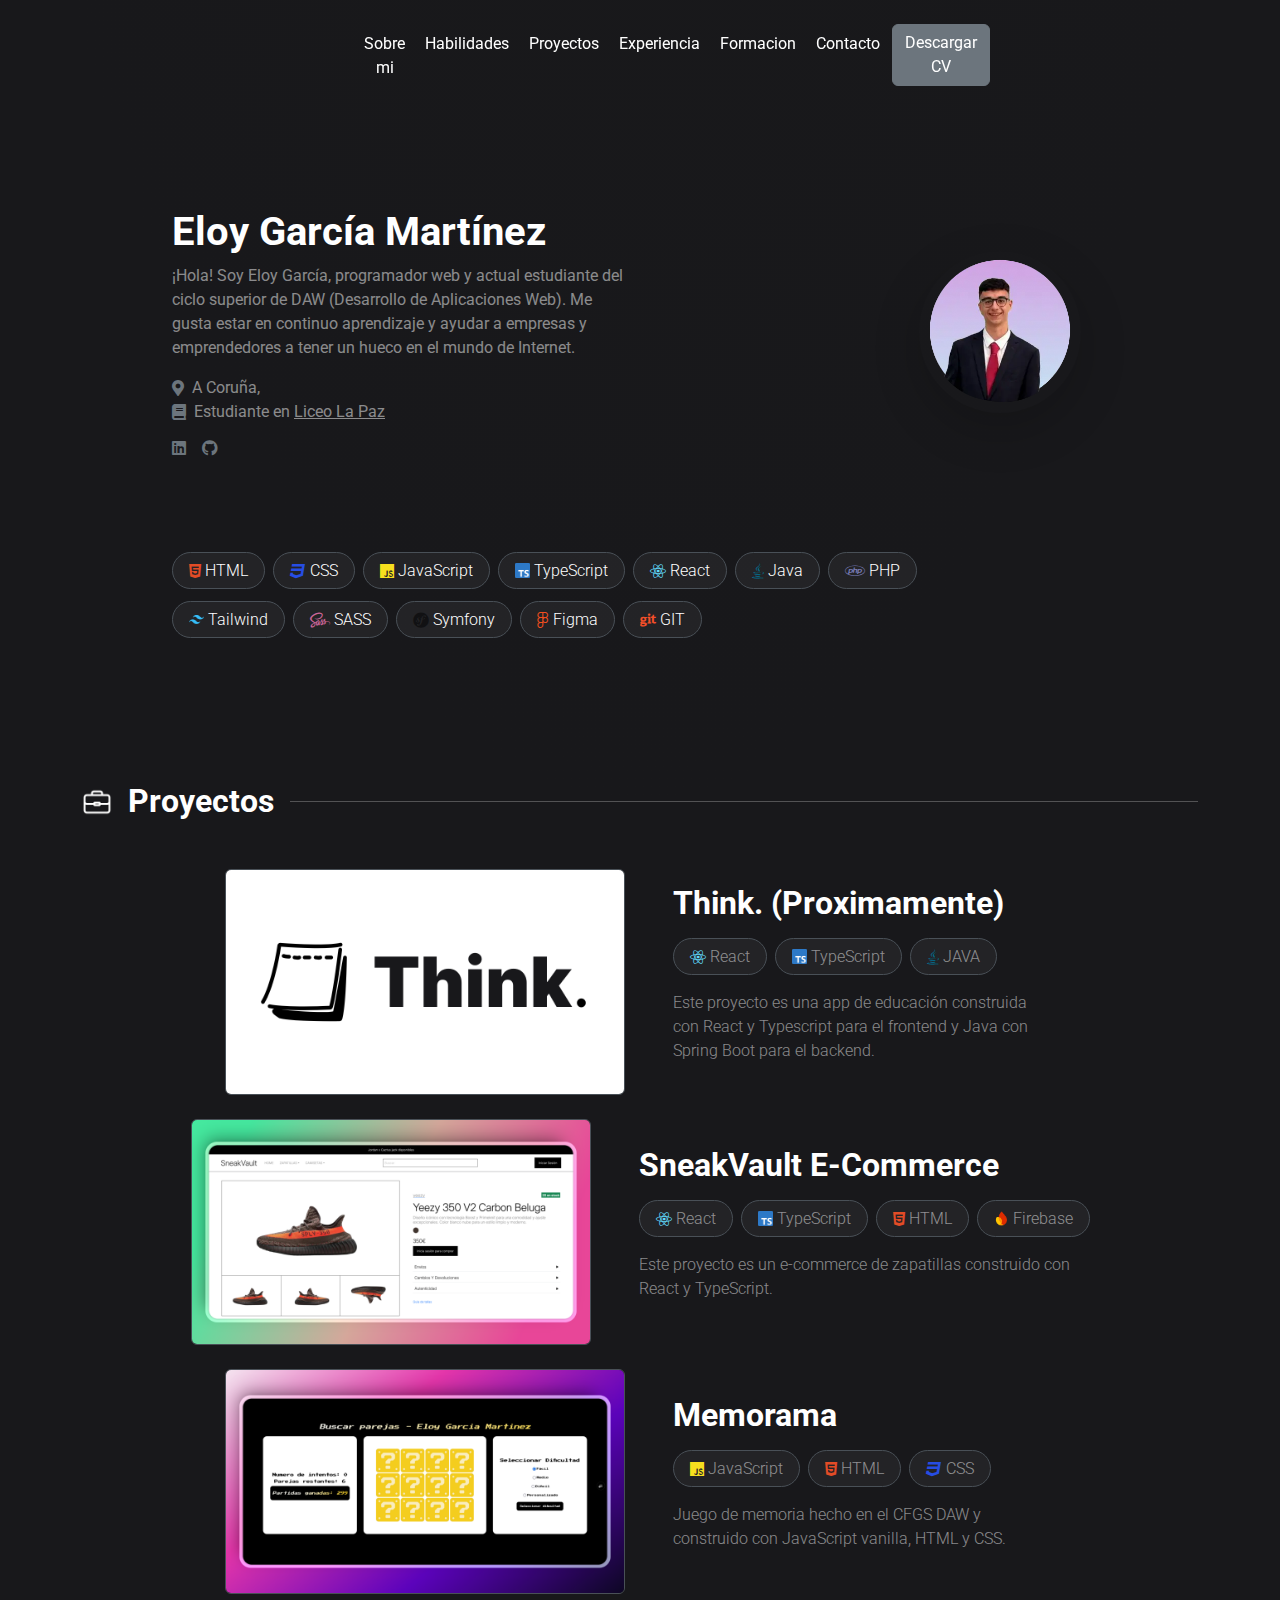
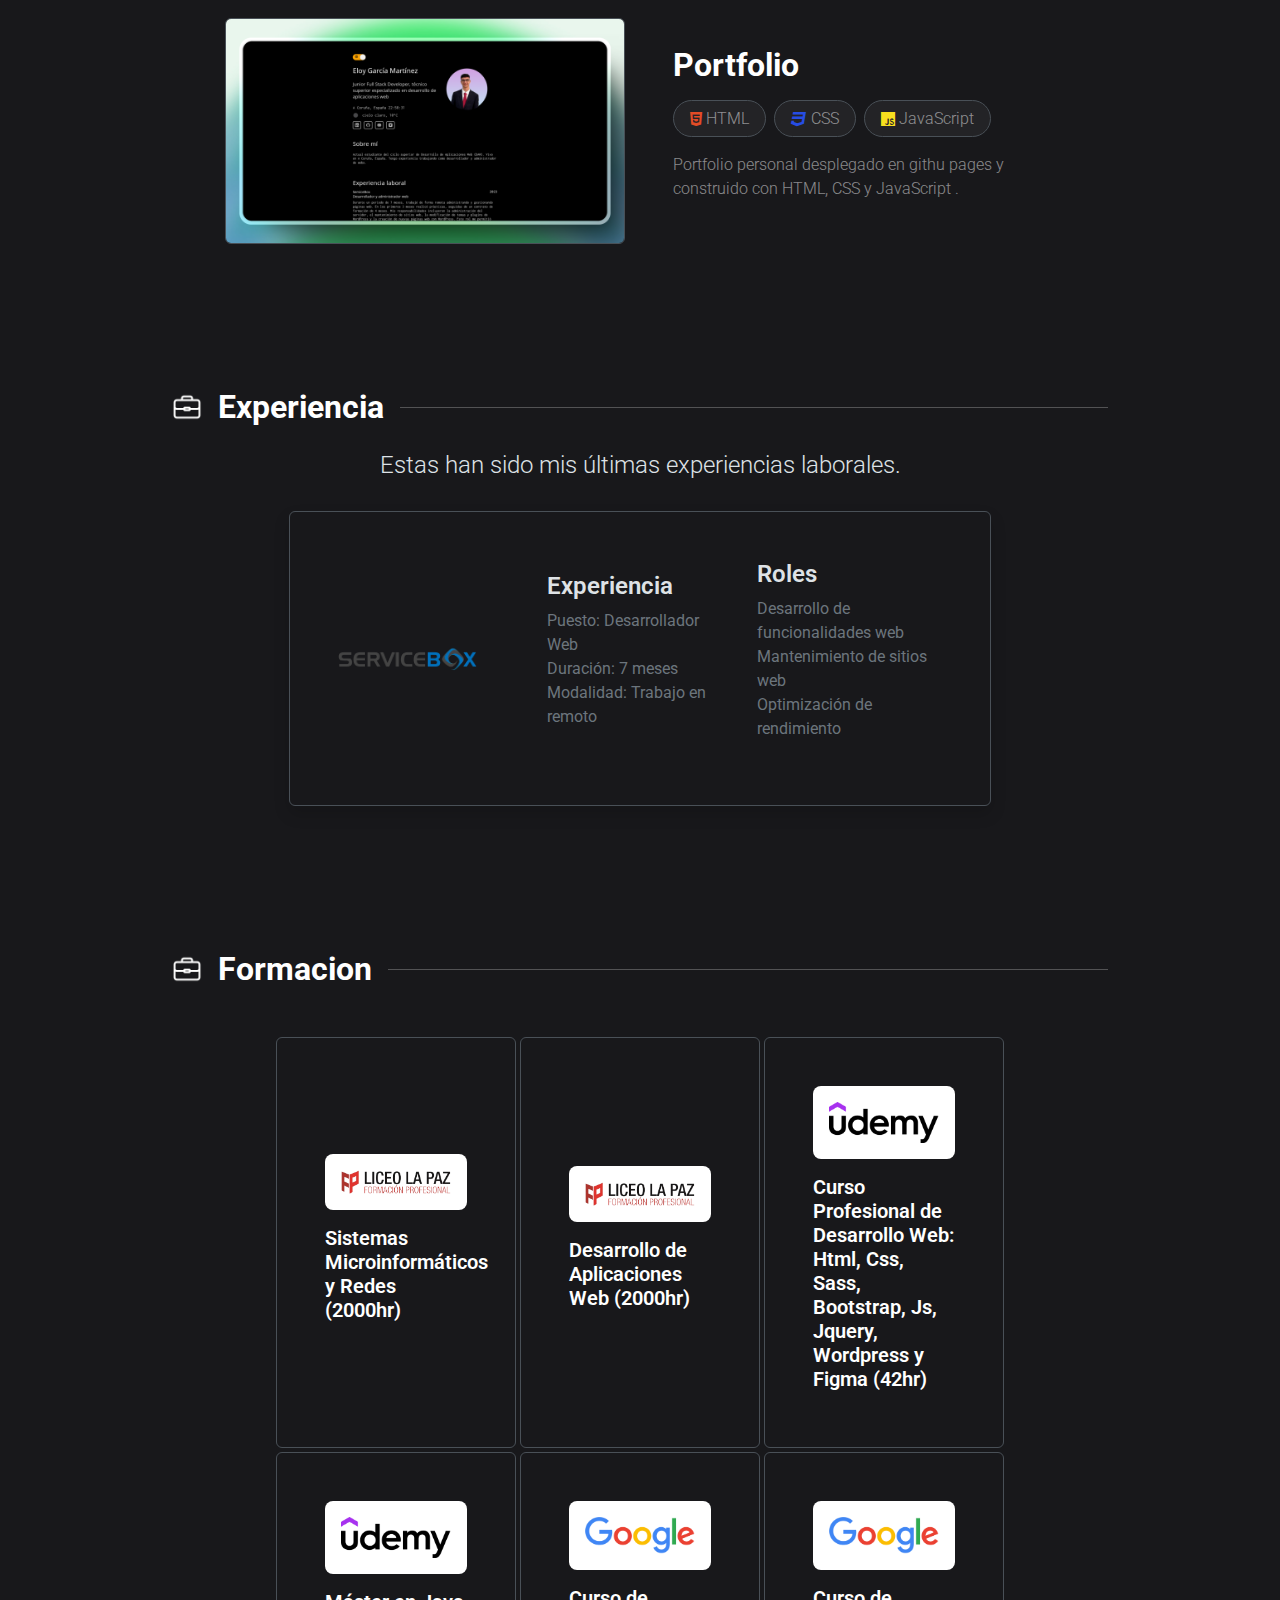
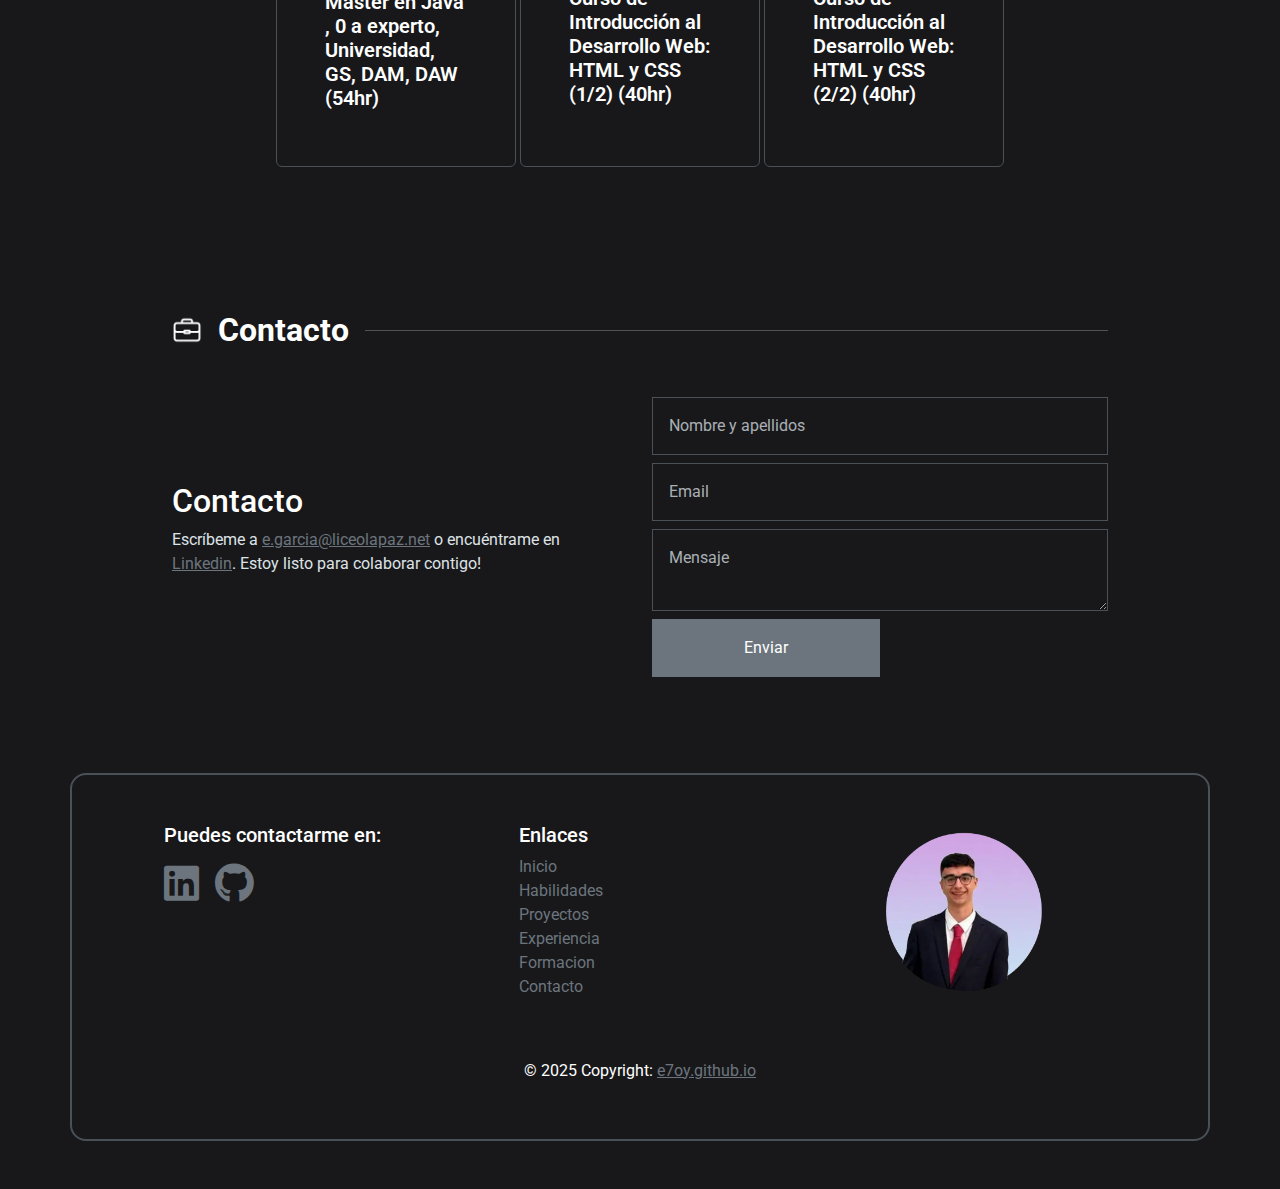
<file: html/index.html>
<!DOCTYPE html>
<html lang="es" data-bs-theme="dark">

<head>
    <meta charset="UTF-8">
    <meta name="viewport" content="width=device-width, initial-scale=1.0">
    <title>Portfolio</title>
    <link href="https://cdn.jsdelivr.net/npm/bootstrap@5.3.3/dist/css/bootstrap.min.css" rel="stylesheet"
        integrity="sha384-QWTKZyjpPEjISv5WaRU9OFeRpok6YctnYmDr5pNlyT2bRjXh0JMhjY6hW+ALEwIH" crossorigin="anonymous">
    <link rel="stylesheet" href="https://cdnjs.cloudflare.com/ajax/libs/font-awesome/5.15.4/css/all.min.css">
    <link rel="stylesheet" href="../styles/styles.css">
    <link rel="shortcut icon" href="../img/imgeloy.webp" type="image/x-icon">
    <link rel="preconnect" href="https://fonts.googleapis.com">
<link rel="preconnect" href="https://fonts.gstatic.com" crossorigin>
<link href="https://fonts.googleapis.com/css2?family=Roboto:ital,wght@0,100..900;1,100..900&display=swap" rel="stylesheet">
<style>
        .bg-custom {
            position: absolute;
            top: 0;
            left: 0;
            z-index: -2;
            height: 450vh;
            width: 100vw;
            background-color: #18181B;
            background-image: radial-gradient(ellipse 60% 60% at 50% -40%, rgba(27, 27, 27, 0.493), rgba(0, 0, 0, 0));
        }
        .header-bg {
            background-color: transparent;
            transition: background-color 0.3s ease;
        }
        .header-bg.scrolled {
            background-color: #19191B;
            z-index: 1000;
        }
</style>
</head>



<body class="m-0 p-0 mx-auto">
    <div class="bg-custom"></div>
    <header class="header-bg position-sticky top-0 w-100">
        <nav class="navbar navbar-expand-lg w-50 p-4 text-center mx-auto">
            <div class="container-fluid">
                <button class="navbar-toggler mb-4 mx-auto" type="button" data-bs-toggle="collapse"
                    data-bs-target="#navbarNavDropdown" aria-controls="navbarNavDropdown" aria-expanded="false"
                    aria-label="Toggle navigation">
                    <span class="navbar-toggler-icon"></span>
                </button>
                <div class="collapse navbar-collapse justify-content-center" id="navbarNavDropdown">
                    <ul class="navbar-nav d-flex gap-1 text-white">
                        <li class="nav-item">
                            <a class="nav-link active text-white" aria-current="page" href="#inicio">Sobre mi</a>
                        </li>
                        <li class="nav-item">
                            <a class="nav-link text-white" href="#habilidades">Habilidades</a>
                        </li>
                        <li class="nav-item">
                            <a class="nav-link text-white" href="#proyectos">Proyectos</a>
                        </li>
                        <li class="nav-item">
                            <a class="nav-link text-white" href="#experiencia">Experiencia</a>
                        </li>
                        <li class="nav-item">
                            <a class="nav-link text-white" href="#formacion">Formacion</a>
                        </li>
                        <li class="nav-item">
                            <a class="nav-link text-white" href="#contacto">Contacto</a>
                        </li>
                        <li class="nav-item">
                            <a href="../img/cv.pdf" class="btn btn-secondary"
                                download="Eloy_Garcia_Martinez_CV.pdf">Descargar CV</a>
                        </li>
                    </ul>
                </div>
            </div>
        </nav>
    </header>

    <main data-bs-spy="scroll" data-bs-target="#navbar" data-bs-offset="0" class="scrollspy-example" tabindex="0">

        <section class="inicio">
            <div id="inicio" class="container w-75 mx-auto py-5 mt-5">
                <div class="row d-flex justify-content-between align-items-center">
                    <div class="col-12 col-md-6">
                        <h1 class="fw-bolder text-white">Eloy García Martínez</h1>
                        <p class="text-white-50">¡Hola! Soy Eloy García, programador web y actual estudiante del ciclo
                            superior de
                            DAW (Desarrollo de Aplicaciones Web). Me gusta estar en continuo aprendizaje y ayudar a
                            empresas y emprendedores a tener un hueco en el mundo de Internet.
                        </p>
                        <div class="info d-flex align-items-center text-secondary">
                            <i class="fas fa-map-marker-alt me-2"></i>
                            <span class="text-white-50">A Coruña, &nbsp;</span><span class="text-white-50" id="display-time"></span><span id="temp"
                                class="text-white-50"></span>
                        </div>
                        <div class="info d-flex flex-row align-items-center text-secondary">
                            <i class="fas fa-book me-2"></i>
                            <span class="text-white-50">Estudiante en <a class="text-white-50" href="https://liceolapaz.com">Liceo La
                                    Paz</a></span>
                        </div>
                        <div class="info d-flex flex-row align-items-center mt-3 text-secondary">
                            <i class="fab fa-linkedin me-3"></i>
                            <i class="fab fa-github me-3"></i>
                        </div>
                    </div>
                    <div class="col-12 col-md-3 mt-4 mt-md-0 text-center">
                        <img src="../img/imgeloy.webp" class="img-fluid shadow-lg w-75 rounded-circle" alt="img eloy">
                    </div>
                </div>
            </div>
        </section>


        <section class="habilidades"  id="scrollspyHeading1" >
            <div class=" container w-75  py-5 gap-2 d-flex flex-column justify-content-start">
                
                <div class="col-12 d-flex flex-row align-items-center justify-content-start mb-1 gap-2">
                    <span style="background-color: #ffffff0d;" class="d-flex align-items-center justify-content-around gap-1 fw-lighter px-3 py-2 border border-1 border-black-50 rounded-5 bg-opacity-100 text-black-50">
                        <i class="fab fa-html5 icon-html fa-1x float-start"></i>
                        <h6 class="m-0 p-0 fw-light float-end text-white">HTML</h6>
                    </span>
                    <span style="background-color: #ffffff0d;" class="d-flex align-items-center justify-content-around gap-1 fw-lighter px-3 py-2 border border-1 border-black-50 rounded-5 bg-opacity-100 text-black-50">
                        <i class="fab fa-css3 icon-css fa-1x float-start"></i>
                        <h6 class="m-0 p-0 fw-light float-end text-white">CSS</h6>
                    </span>
                    <span style="background-color: #ffffff0d;" class="d-flex align-items-center justify-content-around gap-1 fw-lighter px-3 py-2 border border-1 border-black-50 rounded-5 bg-opacity-100 text-black-50">
                    <i class="fab fa-js icon-js fa-1x float-start"></i>
                    <h6 class="m-0 p-0 fw-light float-end text-white">JavaScript</h6>
                </span>
                <span style="background-color: #ffffff0d;" class="d-flex align-items-center justify-content-around gap-1 fw-lighter px-3 py-2 border border-1 border-black-50 rounded-5 bg-opacity-100 text-black-50">
                    <img src="../img/Typescript_logo_2020.svg.png" width="15" alt="">
                    <h6 class="m-0 p-0 fw-light float-end text-white">TypeScript</h6>
                </span>
                <span style="background-color: #ffffff0d;" class="d-flex align-items-center justify-content-around gap-1 fw-lighter px-3 py-2 border border-1 border-black-50 rounded-5 bg-opacity-100 text-black-50">
                    <i class="fab fa-react icon-react fa-1x float-start"></i>
                    <h6 class="m-0 p-0 fw-light float-end text-white">React</h6>
                </span>
                <span style="background-color: #ffffff0d;" class="d-flex align-items-center justify-content-around gap-1 fw-lighter px-3 py-2 border border-1 border-black-50 rounded-5 bg-opacity-100 text-black-50">
                    <i class="fab fa-java icon-java fa-1x float-start"></i>
                    <h6 class="m-0 p-0 fw-light float-end text-white">Java</h6>
                </span>
                <span style="background-color: #ffffff0d;" class="d-flex align-items-center justify-content-around gap-1 fw-lighter px-3 py-2 border border-1 border-black-50 rounded-5 bg-opacity-100 text-black-50">
                    <i class="fab fa-php icon-php fa-1x float-start"></i>
                    <h6 class="m-0 p-0 fw-light float-end text-white">PHP</h6>
                </span>
                </div>

                <div class="col-12 d-flex flex-row align-items-center justify-content-start gap-2">
                    <span style="background-color: #ffffff0d;" class="d-flex align-items-center justify-content-around gap-1 fw-lighter px-3 py-2 border border-1 border-black-50 rounded-5 bg-opacity-100 text-black-50">
                        <img src="../img/Tailwind_CSS_Logo.svg.webp" width="15" alt="">
                    <h6 class="m-0 p-0 fw-light float-end text-white">Tailwind</h6>
                </span>
                <span style="background-color: #ffffff0d;" class="d-flex align-items-center justify-content-around gap-1 fw-lighter px-3 py-2 border border-1 border-black-50 rounded-5 bg-opacity-100 text-black-50">
                    <i class="fab fa-sass icon-sass fa-1x float-start"></i>
                    <h6 class="m-0 p-0 fw-light float-end text-white">SASS</h6>
                </span>
                <span style="background-color: #ffffff0d;" class="d-flex align-items-center justify-content-around gap-1 fw-lighter px-3 py-2 border border-1 border-black-50 rounded-5 bg-opacity-100 text-black-50">
                    <i class="fab fa-symfony icon-symfony fa-1x float-start"></i>
                    <h6 class="m-0 p-0 fw-light float-end text-white">Symfony</h6>
                </span>
                <span style="background-color: #ffffff0d;" class="d-flex align-items-center justify-content-around gap-1 fw-lighter px-3 py-2 border border-1 border-black-50 rounded-5 bg-opacity-100 text-black-50">
                    <i class="fab fa-figma icon-figma fa-1x float-start"></i>
                    <h6 class="m-0 p-0 fw-light float-end text-white">Figma</h6>
                </span>
                <span style="background-color: #ffffff0d;" class="d-flex align-items-center justify-content-around gap-1 fw-lighter px-3 py-2 border border-1 border-black-50 rounded-5 bg-opacity-100 text-black-50">
                    <i class="fab fa-git icon-git fa-1x float-start"></i>
                    <h6 class="m-0 p-0 fw-light float-end text-white">GIT</h6>
                </span>
                </div>
            </div>
        </section>


        <section class="proyectos"  id="scrollspyHeading2" >
            <div id="proyectos" class="container w-auto text-center rounded-4 my-5 py-5">
                <div class="gap-3 d-flex flex-row justify-content-start align-items-center">
                    <img src="../img/proyects_icon.png" width="30" alt="icono proyectos">
                    <h2 class="text-start text-white float-start fw-bold m-0 p-0">Proyectos</h2>
                    <hr class="text-white bg-white h-5 w-100">
                </div>
                <div class="row w-50 mt-5 d-flex align-items-center justify-content-center flex-row w-auto gap-4">



                    <div class="col-12 w-75 text-start d-flex justify-content-center flex-row align-items-center gap-5">
                        <div class="w-auto col-4">

                            <a href="https://github.com/E7OY?tab=repositories" class="text-decoration-none text-white" target="_blank">
                                <img src="../img/Think..png" width="400" class="img-fluid proyect-img border border-1 border-white-50 rounded-2"
                                alt="Think desktop">
                            </a>
                        </div>

                        <div class="d-flex flex-column justify-content-start gap-3">
                            <h2 class="text-white fw-bold m-0 p-0 text-start">
                            <a href="../html/sneakvault.html" class="text-decoration-none text-white">Think. (Proximamente)</a></h2>

                            
                            <div class="w-auto gap-2 d-flex flex-row align-items-center justify-content-start">
                                <span style="background-color: #ffffff0d;" class="d-flex align-items-center justify-content-around gap-1 fw-lighter px-3 py-2 border border-1 border-black-50 rounded-5 bg-opacity-100 text-black-50">
                                    <i class="fab fa-react icon-react fa-1x float-start"></i>
                                    <h6 class="m-0 p-0 fw-light float-end text-white-50">React</h6>
                                </span>
                                <span style="background-color: #ffffff0d;" class="d-flex align-items-center justify-content-around gap-1 fw-lighter px-3 py-2 border border-1 border-black-50 rounded-5 bg-opacity-100 text-black-50">
                                    <img src="../img/Typescript_logo_2020.svg.png" width="15" alt="">
                                    <h6 class="m-0 p-0 fw-light float-end text-white-50">TypeScript</h6>
                                </span>
                                <span style="background-color: #ffffff0d;" class="d-flex align-items-center justify-content-around gap-1 fw-lighter px-3 py-2 border border-1 border-black-50 rounded-5 bg-opacity-100 text-black-50">
                                    <i class="fab fa-java icon-java fa-1x float-start"></i>
                                    <h6 class="m-0 p-0 fw-light float-end text-white-50">JAVA</h6>
                                </span>
                            </div>
                            <div class="w-auto">
                                <p class="text-white-50 fw-light">Este proyecto es una app de educación
                                    construida con React y Typescript para el frontend y Java con Spring Boot para el backend.
                                </p>
                            </div>
                        </div>
                    </div>


                    <div class="col-12 w-75 text-start d-flex justify-content-center flex-row align-items-center gap-5">
                        <div class="w-auto col-4">
                            <a href="https://github.com/E7OY/sneakvault" class="text-decoration-none text-white" target="_blank">
                                <img src="../img/sneakvault_desktop.png" width="400" class="img-fluid proyect-img border border-1 border-white-50 rounded-2"
                                alt="SneakVault desktop">
                            </a>
                        </div>
                    
                        <div class="d-flex flex-column justify-content-start gap-3">
                            <h2 class="text-white fw-bold m-0 p-0 text-start">
                                <a href="../html/sneakvault.html" class="text-decoration-none text-white">SneakVault E-Commerce</a>
                            </h2>
                            
                            <div class="w-auto gap-2 d-flex flex-row align-items-center justify-content-start">
                                <span style="background-color: #ffffff0d;" class="d-flex align-items-center justify-content-around gap-1 fw-lighter px-3 py-2 border border-1 border-black-50 rounded-5 bg-opacity-100 text-black-50">
                                    <i class="fab fa-react icon-react fa-1x float-start"></i>
                                    <h6 class="m-0 p-0 fw-light float-end text-white-50">React</h6>
                                </span>
                                <span style="background-color: #ffffff0d;" class="d-flex align-items-center justify-content-around gap-1 fw-lighter px-3 py-2 border border-1 border-black-50 rounded-5 bg-opacity-100 text-black-50">
                                    <img src="../img/Typescript_logo_2020.svg.png" width="15" alt="">
                                    <h6 class="m-0 p-0 fw-light float-end text-white-50">TypeScript</h6>
                                </span>
                                <span style="background-color: #ffffff0d;" class="d-flex align-items-center justify-content-around gap-1 fw-lighter px-3 py-2 border border-1 border-black-50 rounded-5 bg-opacity-100 text-black-50">
                                    <i class="fab fa-html5 icon-html fa-1x float-start"></i>
                                    <h6 class="m-0 p-0 fw-light float-end text-white-50">HTML</h6>
                                </span>
                                <span style="background-color: #ffffff0d;" class="d-flex align-items-center justify-content-around gap-1 fw-lighter px-3 py-2 border border-1 border-black-50 rounded-5 bg-opacity-100 text-black-50">
                                    <img src="../img/firebase.png" width="15" alt="">
                                    <h6 class="m-0 p-0 fw-light float-end text-white-50">Firebase</h6>
                                </span>
                            </div>
                            <div class="w-auto">
                                <p class="text-white-50 fw-light">Este proyecto es un e-commerce de zapatillas construido con React y TypeScript.</p>
                            </div>
                        </div>
                    </div>
                    
                    <div class="col-12 w-75 text-start d-flex justify-content-center flex-row align-items-center gap-5">
                        <div class="w-auto col-4">
                            <a href="https://memoramajs.vercel.app/" class="text-decoration-none text-white" target="_blank">
                                <img src="../img/memorama_desktop.png" width="400" class="img-fluid proyect-img border border-1 border-white-50 rounded-2"
                                alt="Memorama desktop">
                            </a>
                        </div>
                    
                        <div class="d-flex flex-column justify-content-start gap-3">
                            <h2 class="text-white fw-bold m-0 p-0 text-start">
                                <a href="../html/memorama.html" class="text-decoration-none text-white">Memorama</a>
                            </h2>
                            
                            <div class="w-auto gap-2 d-flex flex-row align-items-center justify-content-start">
                                <span style="background-color: #ffffff0d;" class="d-flex align-items-center justify-content-around gap-1 fw-lighter px-3 py-2 border border-1 border-black-50 rounded-5 bg-opacity-100 text-black-50">
                                    <i class="fab fa-js icon-js fa-1x float-start"></i>
                                    <h6 class="m-0 p-0 fw-light float-end text-white-50">JavaScript</h6>
                                </span>
                                <span style="background-color: #ffffff0d;" class="d-flex align-items-center justify-content-around gap-1 fw-lighter px-3 py-2 border border-1 border-black-50 rounded-5 bg-opacity-100 text-black-50">
                                    <i class="fab fa-html5 icon-html fa-1x float-start"></i>
                                    <h6 class="m-0 p-0 fw-light float-end text-white-50">HTML</h6>
                                </span>
                                <span style="background-color: #ffffff0d;" class="d-flex align-items-center justify-content-around gap-1 fw-lighter px-3 py-2 border border-1 border-black-50 rounded-5 bg-opacity-100 text-black-50">
                                    <i class="fab fa-css3 icon-css fa-1x float-start"></i>
                                    <h6 class="m-0 p-0 fw-light float-end text-white-50">CSS</h6>
                                </span>
                            </div>
                            <div class="w-auto">
                                <p class="text-white-50 fw-light">Juego de memoria hecho en el CFGS DAW y construido con JavaScript vanilla, HTML y CSS.
                                </p>
                            </div>
                        </div>
                    </div>
                    
                    <!-- Fourth container (Portfolio) -->
                    <div class="col-12 w-75 text-start d-flex justify-content-center flex-row align-items-center gap-5">
                        <div class="w-auto col-4">
                            <a href="https://e7oy.github.io/" class="text-decoration-none text-white" target="_blank">
                                <img src="../img/portfolio.desktop.png" width="400" class="img-fluid proyect-img border border-1 border-white-50 rounded-2"
                                alt="Portfolio desktop">
                            </a>
                        </div>
                    
                        <div class="d-flex flex-column justify-content-start gap-3">
                            <h2 class="text-white fw-bold m-0 p-0 text-start">
                                <a href="../html/portfolio.html" class="text-decoration-none text-white">Portfolio</a>
                            </h2>
                            
                            <div class="w-auto gap-2 d-flex flex-row align-items-center justify-content-start">
                                <span style="background-color: #ffffff0d;" class="d-flex align-items-center justify-content-around gap-1 fw-lighter px-3 py-2 border border-1 border-black-50 rounded-5 bg-opacity-100 text-black-50">
                                    <i class="fab fa-html5 icon-html fa-1x float-start"></i>
                                    <h6 class="m-0 p-0 fw-light float-end text-white-50">HTML</h6>
                                </span>
                                <span style="background-color: #ffffff0d;" class="d-flex align-items-center justify-content-around gap-1 fw-lighter px-3 py-2 border border-1 border-black-50 rounded-5 bg-opacity-100 text-black-50">
                                    <i class="fab fa-css3 icon-css fa-1x float-start"></i>
                                    <h6 class="m-0 p-0 fw-light float-end text-white-50">CSS</h6>
                                </span>
                                <span style="background-color: #ffffff0d;" class="d-flex align-items-center justify-content-around gap-1 fw-lighter px-3 py-2 border border-1 border-black-50 rounded-5 bg-opacity-100 text-black-50">
                                    <i class="fab fa-js icon-js fa-1x float-start"></i>
                                    <h6 class="m-0 p-0 fw-light float-end text-white-50">JavaScript</h6>
                                </span>
                            </div>
                            <div class="w-auto">
                                <p class="text-white-50 fw-light">Portfolio personal desplegado en githu pages y construido con HTML, CSS y JavaScript .</p>
                            </div>
                        </div>
                    </div>
                </div>
            </div>
        </section>


        <section class="proyectos"  id="scrollspyHeading3" >
            <div id="proyectos" class="container w-75 text-center rounded-4 my-5 py-5">
                <div class="gap-3 d-flex flex-row justify-content-start align-items-center">
                    <img src="../img/proyects_icon.png" width="30" alt="icono proyectos">
                    <h2 class="text-start text-white float-start fw-bold m-0 p-0">Experiencia</h2>
                    <hr class="text-white bg-white h-5 w-100">
                </div>
                <div class="row d-flex justify-content-evenly align-items-center p-4">
                    <div class="col-12 text-center">
                        <h4 class="fw-light">Estas han sido mis últimas experiencias laborales.</h4>
                    </div>
                </div>
                <div class="  shadow rounded border w-75 mx-auto m-0 p-5">
                    <div class="row d-flex align-items-center justify-content-center">
                        <div class="col-12 col-md-4 text-start mb-4 mb-md-0">
                            <img src="../img/serviceboxlogo.webp" class="img-fluid w-75" alt="logo servicebox">
                        </div>
                        <div class="col-12 col-md-4 text-start mb-4 mb-md-0">
                            <h4 class="fw-semibold">Experiencia</h4>
                            <ul class="list-unstyled text-secondary">
                                <li>Puesto: Desarrollador Web</li>
                                <li>Duración: 7 meses</li>
                                <li>Modalidad: Trabajo en remoto</li>
                            </ul>
                        </div>
                        <div class="col-12 col-md-4 text-start">
                            <h4 class="fw-semibold">Roles</h4>
                            <ul class="list-unstyled text-secondary">
                                <li>Desarrollo de funcionalidades web</li>
                                <li>Mantenimiento de sitios web</li>
                                <li>Optimización de rendimiento</li>
                            </ul>
                        </div>
                    </div>
                </div>
            </div>
        </section>

        <section class="formacion"  id="scrollspyHeading4" >
            <div id="formacion" class="container w-75 text-center rounded-4 my-5 py-5">
                <div class="gap-3 d-flex flex-row justify-content-start align-items-center">
                    <img src="../img/proyects_icon.png" width="30" alt="icono proyectos">
                    <h2 class="text-start text-white float-start fw-bold m-0 p-0">Formacion</h2>
                    <hr class="text-white bg-white h-5 w-100">
                </div>
                <div class="row d-flex align-items-stretch flex-row justify-content-center mt-5 gap-1 mb-1">
                    <div class="col-12 col-md-6 col-lg-3 text-start rounded border m-0 p-5 d-flex justify-content-center align-content-center flex-column gap-3" data-bs-toggle="modal"
                        data-bs-target="#modalLiceoLaPaz1">
                        <img src="../img/logoliceolapaz.webp" class="img-fluid bg-white p-3 rounded-3" width="150" alt="">
                        <h5 class="text-white fw-semibold">Sistemas Microinformáticos y Redes (2000hr)</h5>
                    </div>
                    <div class="col-12 col-md-6 col-lg-3 text-start rounded border m-0 p-5 d-flex justify-content-center align-content-center flex-column gap-3" data-bs-toggle="modal"
                        data-bs-target="#modalLiceoLaPaz2">
                        <img src="../img/logoliceolapaz.webp" class="img-fluid bg-white p-3 rounded-3"  width="150" alt="">
                        <h5 class="fw-semibold text-white">Desarrollo de Aplicaciones Web (2000hr)</h5>
                    </div>
                    <div class="col-12 col-md-6 col-lg-3 text-start rounded border m-0 p-5 d-flex flex-column align-content-center gap-3" data-bs-toggle="modal"
                        data-bs-target="#modalUdemy1">
                        <img src="../img/logoudemy.webp" class="img-fluid bg-white p-3 rounded-3"  width="150" alt="">
                        <h5 class="fw-semibold text-white">Curso Profesional de Desarrollo Web: Html, Css, Sass, Bootstrap, Js, Jquery,
                            Wordpress y Figma (42hr)</h5>
                    </div>
                </div>
                <div class="row d-flex align-items-stretch flex-row justify-content-center gap-1">
                    <div class="col-12 col-md-6 col-lg-3 text-start rounded border m-0 p-5 d-flex align-content-center flex-column gap-3" data-bs-toggle="modal"
                        data-bs-target="#modalUdemy2">
                        <img src="../img/logoudemy.webp" class="img-fluid bg-white p-3 rounded-3"  width="150" alt="">
                        <h5 class="fw-semibold text-white">Máster en Java , 0 a experto, Universidad, GS, DAM, DAW (54hr)</h5>
                    </div>
                    <div class="col-12 col-md-6 col-lg-3 text-start rounded border m-0 p-5 d-flex flex-column align-content-center gap-3" data-bs-toggle="modal"
                        data-bs-target="#modalGoogle1">
                        <img src="../img/logogoogle.webp" class="img-fluid bg-white p-3 rounded-3"  width="150" alt="">
                        <h5 class="fw-semibold text-white">Curso de Introducción al Desarrollo Web: HTML y CSS (1/2) (40hr)</h5>
                    </div>
                    <div class="col-12 col-md-6 col-lg-3 text-start rounded border m-0 p-5 d-flex flex-column align-content-center gap-3" data-bs-toggle="modal"
                        data-bs-target="#modalGoogle2">
                        <img src="../img/logogoogle.webp" class="img-fluid bg-white p-3 rounded-3"  width="150" alt="">
                        <h5 class="fw-semibold text-white">Curso de Introducción al Desarrollo Web: HTML y CSS (2/2) (40hr)</h5>
                    </div>
                </div>
            </div>


            <div class="modal fade" id="modalLiceoLaPaz1" tabindex="-1" aria-labelledby="modalLiceoLaPaz1Label"
                aria-hidden="true">
                <div class="modal-dialog modal-dialog-centered modal-lg">
                    <div class="modal-content">
                        <div class="modal-header">
                            <h5 class="modal-title" id="modalLiceoLaPaz1Label">Liceo La Paz - Sistemas Microinformáticos
                                y
                                Redes (2000hr)</h5>
                            <button type="button" class="btn-close" data-bs-dismiss="modal" aria-label="Close"></button>
                        </div>
                        <div class="modal-body">
                            <p class="text-muted">
                                Este ciclo te permitirá instalar y mantener servicios de redes, equipos y sistemas
                                informáticos en entornos monousuario y multiusuario y servicios de Internet.
                                Elaborar páginas web dinámicas, utilizando las herramientas más avanzadas en diseño Web.
                                Mantenimiento de servicios de internet: servidor web, correo, proxys...
                                Dar soporte al usuario resolviendo los problemas que se presentan en la explotación del
                                servicio de red, del sistema informático y de las aplicaciones ofimáticas, siguiendo
                                protocolos de actuación establecidos.
                            </p>
                        </div>
                    </div>
                </div>
            </div>

            <div class="modal fade" id="modalLiceoLaPaz2" tabindex="-1" aria-labelledby="modalLiceoLaPaz2Label"
                aria-hidden="true">
                <div class="modal-dialog modal-dialog-centered modal-lg">
                    <div class="modal-content">
                        <div class="modal-header">
                            <h5 class="modal-title" id="modalLiceoLaPaz2Label">Liceo La Paz - Desarrollo de Aplicaciones
                                Web
                                (2000hr)</h5>
                            <button type="button" class="btn-close" data-bs-dismiss="modal" aria-label="Close"></button>
                        </div>
                        <div class="modal-body">
                            <p class="text-muted">
                                Este Ciclo te permitirá desarrollar, implantar y mantener aplicaciones web. Configurar y
                                explotar sistemas informáticos. Aplicar técnicas y procedimientos relacionados con la
                                seguridad en sistemas. Gestionar servidores de aplicaciones. Gestionar bases de datos.
                                Desarrollar componentes multimedia para su integración en aplicaciones web. Desarrollar
                                e
                                integrar componentes software en el entorno del servidor web.
                            </p>
                        </div>
                    </div>
                </div>
            </div>

            <div class="modal fade" id="modalUdemy1" tabindex="-1" aria-labelledby="modalUdemy1Label"
                aria-hidden="true">
                <div class="modal-dialog modal-dialog-centered modal-lg">
                    <div class="modal-content">
                        <div class="modal-header">
                            <h5 class="modal-title" id="modalUdemy1Label">Udemy - Curso Profesional de Desarrollo Web
                                (42hr)
                            </h5>
                            <button type="button" class="btn-close" data-bs-dismiss="modal" aria-label="Close"></button>
                        </div>
                        <div class="modal-body">
                            <p class="text-muted">
                                Introducción a Figma: Creación de bocetos de sitios web. Fundamentos del Diseño Web:
                                Construcción de la primera página web con HTML y CSS. Diseño Web Adaptable: Creación de
                                páginas responsivas para dispositivos móviles. Programación en JavaScript:
                                Implementación de
                                lógica y interactividad en las páginas web. jQuery: Adición de efectos y animaciones a
                                las
                                páginas web. Bootstrap 5: Utilización del framework para diseño web responsive rápido y
                                sencillo. WordPress: Gestión de contenidos, desde la instalación hasta la creación de un
                                blog real. Control de Versiones con Git y GitHub: Compartición y gestión del código.
                                Publicación de Sitios Web: Proceso de subir páginas web a Internet.
                            </p>
                            <img src="../img/certificadoudemy1.webp" class="img-fluid img-thumbnail mt-2"
                                alt="certificado udemy">
                        </div>
                    </div>
                </div>
            </div>

            <div class="modal fade" id="modalUdemy2" tabindex="-1" aria-labelledby="modalUdemy2Label"
                aria-hidden="true">
                <div class="modal-dialog modal-dialog-centered modal-lg">
                    <div class="modal-content">
                        <div class="modal-header">
                            <h5 class="modal-title" id="modalUdemy2Label">Udemy - Máster en Java (54hr)</h5>
                            <button type="button" class="btn-close" data-bs-dismiss="modal" aria-label="Close"></button>
                        </div>
                        <div class="modal-body">
                            <p class="text-muted">
                                Bases de Java: Desde variables hasta estructuras de control. Programación Orientada a
                                Objetos: Clases, métodos, herencia, polimorfismo. Aprobar Exámenes y Conseguir Empleo:
                                Preparación para certificaciones y entrevistas. Bases de Datos: Manejo de bases de datos
                                con
                                JDBC. Programación Funcional: Uso de expresiones Lambda y Stream API. Programación
                                Multihilo. Manejo de Excepciones y Colecciones. Interfaces Gráficas: Creación de GUIs
                                con
                                SWING. Comunicación entre Objetos en Java.
                            </p>
                            <img src="../img/certificadoudemy1.webp" class="img-fluid img-thumbnail mt-2"
                                alt="certificado udemy">
                        </div>
                    </div>
                </div>
            </div>

            <div class="modal fade" id="modalGoogle1" tabindex="-1" aria-labelledby="modalGoogle1Label"
                aria-hidden="true">
                <div class="modal-dialog modal-dialog-centered modal-lg">
                    <div class="modal-content">
                        <div class="modal-header">
                            <h5 class="modal-title" id="modalGoogle1Label">Google - Curso de Introducción al Desarrollo
                                Web:
                                HTML y CSS (1/2) (40hr)</h5>
                            <button type="button" class="btn-close" data-bs-dismiss="modal" aria-label="Close"></button>
                        </div>
                        <div class="modal-body">
                            <p class="text-muted">
                                Historia de la Web: Exploré cómo nació y evolucionó la Web hasta convertirse en lo que
                                es
                                hoy. Funcionamiento de la Web: Comprendí los principios básicos de cómo funciona la Web,
                                incluyendo protocolos como HTTP y HTTPS. Creación de páginas web: Aprendí a escribir y
                                estructurar correctamente páginas web utilizando HTML5. Publicación de sitios web:
                                Conocí
                                los pasos necesarios para alojar y publicar sitios web en servidores. Buenas prácticas
                                en
                                estructuración web: Me familiaricé con las mejores prácticas para estructurar contenido
                                y
                                aplicar estilos CSS para mejorar la apariencia visual de las páginas.
                            </p>
                            <img src="../img/certificadogoogle1.webp" class="img-fluid img-thumbnail mt-2"
                                alt="certificado google">
                        </div>
                    </div>
                </div>
            </div>

            <div class="modal fade" id="modalGoogle2" tabindex="-1" aria-labelledby="modalGoogle2Label"
                aria-hidden="true">
                <div class="modal-dialog modal-dialog-centered modal-lg">
                    <div class="modal-content">
                        <div class="modal-header">
                            <h5 class="modal-title" id="modalGoogle2Label">Google - Curso de Introducción al Desarrollo
                                Web:
                                HTML y CSS (2/2) (40hr)</h5>
                            <button type="button" class="btn-close" data-bs-dismiss="modal" aria-label="Close"></button>
                        </div>
                        <div class="modal-body">
                            <p class="text-muted">
                                Definición de la presentación de una página web: Aprendí a aplicar estilos CSS para
                                definir
                                la apariencia visual de páginas web. Definición de la presentación de los elementos de
                                una
                                página web: Me familiaricé con la estilización individual de componentes web utilizando
                                CSS.
                                Maquetación de una página web: Adquirí conocimientos sobre cómo estructurar y organizar
                                el
                                contenido de una página web de manera profesional utilizando técnicas de diseño y
                                maquetación con CSS. Logro del éxito de una página web: Entendí los factores clave para
                                crear páginas web exitosas, incluyendo la usabilidad, accesibilidad y rendimiento.
                            </p>
                            <img src="../img/certificadogoogle2.webp" class="img-fluid img-thumbnail mt-2"
                                alt="certificado google">
                        </div>
                    </div>
                </div>
            </div>
            

            <section class="contacto"  id="scrollspyHeading5" >
                <div id="proyectos" class="container w-75 text-center rounded-4 my-5 py-5">
                    <div class="gap-3 d-flex flex-row justify-content-start align-items-center">
                        <img src="../img/proyects_icon.png" width="30" alt="icono proyectos">
                        <h2 class="text-start text-white float-start fw-bold m-0 p-0">Contacto</h2>
                        <hr class="text-white bg-white h-5 w-100">
                    </div>
                <div class="row d-flex flex-row align-items-center justify-content-center mt-5">
                    <div class="col-12 col-md-6 text-start mb-4 mb-md-0">
                        <h2 class="text-white">Contacto</h2>
                        <p style="max-width: 50ch;">Escríbeme a <a href="mailto:e.garcia@liceolapaz.net"
                                class="text-secondary">e.garcia@liceolapaz.net</a> o
                            encuéntrame en <a href="https://www.linkedin.com/in/eloygarciamartinez/"
                                class="text-secondary">Linkedin</a>. Estoy
                            listo para colaborar contigo!</p>
                    </div>
                    <div class="col-12 col-md-6">
                        <form action="mailto:e.garcia@liceolapaz.net" class="d-flex gap-2 flex-column">
                            <div class="form-group">
                                <input type="text" placeholder="Nombre y apellidos"
                                    class="form-control bg-transparent rounded-0 p-3 w-100" id="nombre">
                            </div>
                            <div class="form-group">
                                <input type="email" placeholder="Email" class="form-control bg-transparent  rounded-0 p-3 w-100">
                            </div>
                            <div class="form-group">
                                <textarea class="form-control bg-transparent  rounded-0 p-3 w-100" placeholder="Mensaje" name="mensaje" id="mensaje"></textarea>
                            </div>                            
                            <div class="form-group d-flex">
                                <input type="submit" value="Enviar" class="form-control  bg-white-50 rounded-0 p-3 w-50 btn btn-secondary" id="email">
                            </div>
                        </form>
                    </div>
                </div>
            </div>
        </section>

    </main>


    <footer class="border-2 border text-black text-start rounded-4 p-4 container mx-auto m-0 my-5">
        <div class="container p-4">
            <div class="row d-flex justify-content-around">
                <div class="col-12 col-md-6 col-lg-3 mb-4 mb-lg-0">
                    <h5 class="text-white">Puedes contactarme en: </h5>
                    <div class="d-flex flex-row gap-3 mt-3">
                        <i class="fab fa-linkedin mb-3 display-6 text-secondary"></i>
                        <i class="fab fa-github mb-3 display-6 text-secondary"></i>
                    </div>
                </div>

                <div class="col-12 col-md-6 col-lg-3 mb-4 mb-lg-0">
                    <h5 class="text-white">Enlaces</h5>
                    <ul class="list-unstyled mb-0 text-secondary">
                        <li>
                            <a href="#inicio" class="text-decoration-none text-secondary">Inicio</a>
                        </li>
                        <li>
                            <a href="#habilidades" class="text-decoration-none text-secondary">Habilidades</a>
                        </li>
                        <li>
                            <a href="#proyectos" class="text-decoration-none text-secondary">Proyectos</a>
                        </li>
                        <li>
                            <a href="#experiencia" class="text-decoration-none text-secondary">Experiencia</a>
                        </li>
                        <li>
                            <a href="#formacion" class="text-decoration-none text-secondary">Formacion</a>
                        </li>
                        <li>
                            <a href="#contacto" class="text-decoration-none text-secondary">Contacto</a>
                        </li>
                    </ul>
                </div>
                <div class="col-12 col-md-6 col-lg-3 mb-4 mb-lg-0">
                    <a href="https://github.com/E7OY" target="_blank">
                        <img src="../img/imgeloy.webp" class="img-fluid" width="180" alt="">
                    </a>
                </div>
            </div>
        </div>


        <div class="text-center p-3 m-3 text-white">
            © 2025 Copyright:
            <a class="text-secondary" href="https://e7oy.github.io/">e7oy.github.io</a>
        </div>
    </footer>

    <script src="https://cdn.jsdelivr.net/npm/bootstrap@5.3.3/dist/js/bootstrap.bundle.min.js"
        integrity="sha384-YvpcrYf0tY3lHB60NNkmXc5s9fDVZLESaAA55NDzOxhy9GkcIdslK1eN7N6jIeHz"
        crossorigin="anonymous"></script>
    <script src="../scripts/portfolio.js"></script>
    <script>
        window.addEventListener('scroll', function() {
            const header = document.querySelector('.header-bg');
            if (window.scrollY > 50) {
                header.classList.add('scrolled');
            } else {
                header.classList.remove('scrolled');
            }
        });
    </script>

</body>

</html>
</file>
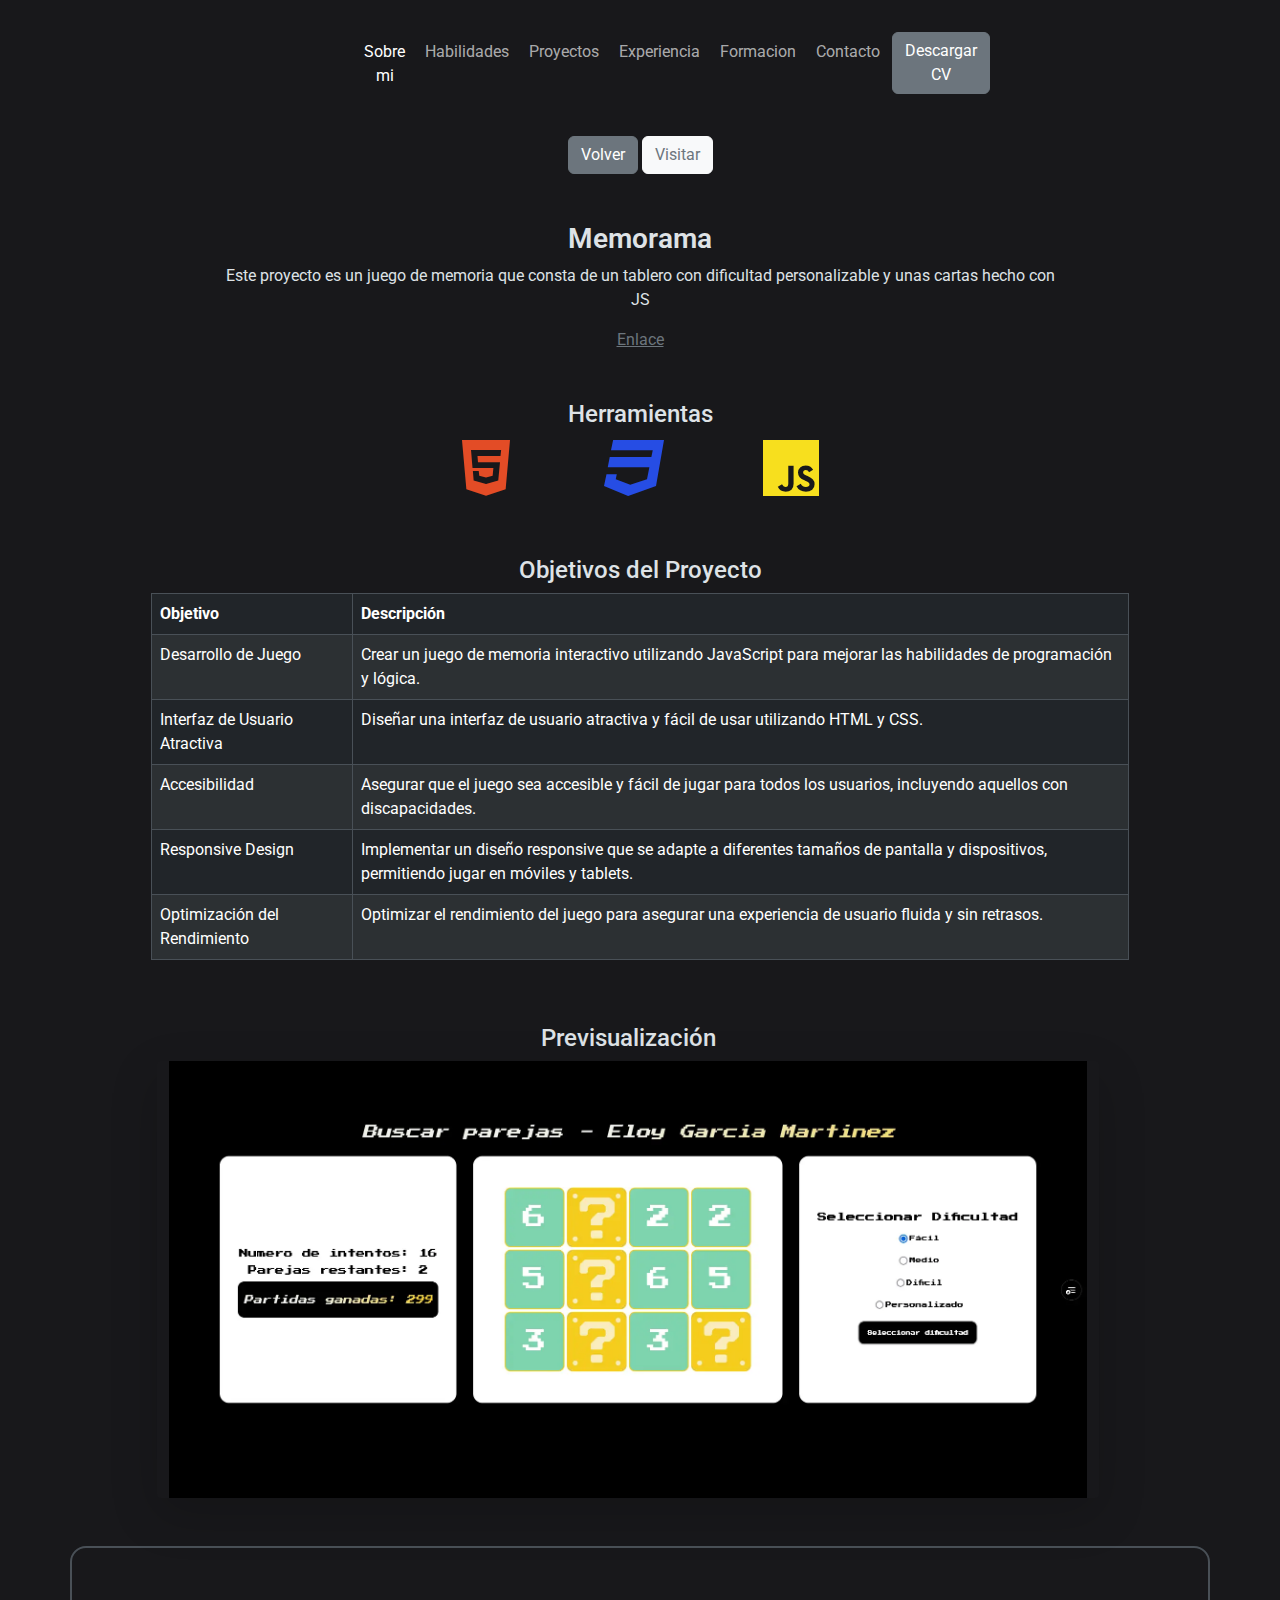
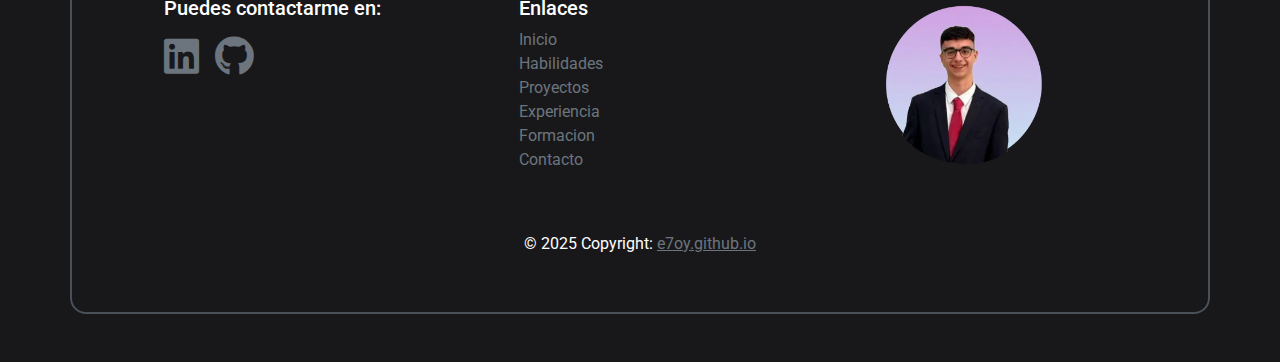
<file: html/memorama.html>
<!DOCTYPE html>
<html lang="es" data-bs-theme="dark">

<head>
    <meta charset="UTF-8">
    <meta name="viewport" content="width=device-width, initial-scale=1.0">
    <title>Memorama</title>
    <link href="https://cdn.jsdelivr.net/npm/bootstrap@5.3.3/dist/css/bootstrap.min.css" rel="stylesheet"
        integrity="sha384-QWTKZyjpPEjISv5WaRU9OFeRpok6YctnYmDr5pNlyT2bRjXh0JMhjY6hW+ALEwIH" crossorigin="anonymous">
    <link rel="stylesheet" href="https://cdnjs.cloudflare.com/ajax/libs/font-awesome/5.15.4/css/all.min.css">
    <link rel="stylesheet" href="../styles/styles.css">
</head>

<body class="m-0 mx-auto">
    <header>
        <nav class="navbar navbar-expand-lg w-50 p-4 text-center mx-auto mt-2">
            <div class="container-fluid">
                <button class="navbar-toggler mb-4 mx-auto" type="button" data-bs-toggle="collapse"
                    data-bs-target="#navbarNavDropdown" aria-controls="navbarNavDropdown" aria-expanded="false"
                    aria-label="Toggle navigation">
                    <span class="navbar-toggler-icon"></span>
                </button>
                <div class="collapse navbar-collapse justify-content-center" id="navbarNavDropdown">
                    <ul class="navbar-nav d-flex gap-1">
                        <li class="nav-item">
                            <a class="nav-link active" href="index.html#inicio">Sobre mi</a>
                        </li>
                        <li class="nav-item">
                            <a class="nav-link" href="index.html#habilidades">Habilidades</a>
                        </li>
                        <li class="nav-item">
                            <a class="nav-link" href="index.html#proyectos">Proyectos</a>
                        </li>
                        <li class="nav-item">
                            <a class="nav-link" href="index.html#experiencia">Experiencia</a>
                        </li>
                        <li class="nav-item">
                            <a class="nav-link" href="index.html#formacion">Formacion</a>
                        </li>
                        <li class="nav-item">
                            <a class="nav-link" href="index.html#contacto">Contacto</a>
                        </li>
                        <li class="nav-item">
                            <a href="../img/cv.pdf" class="btn btn-secondary"
                                download="Eloy_Garcia_Martinez_CV.pdf">Descargar CV</a>
                        </li>
                    </ul>
                </div>
            </div>
        </nav>
    </header>

    <main>
        <section class="inicio">
            <div id="inicio" class="container">
                <div class="container mt-3 text-center">
                    <button class="btn btn-secondary" onclick="history.back()">Volver</button>
                    <span class="btn btn-light"><a href="https://memoramajs.vercel.app/"
                        class="text-decoration-none text-secondary">Visitar</a></span>

                </div>
                <div class="row text-center d-flex justify-content-center align-items-center mt-5">
                    <h3 class="card-title text-center fw-semibold">Memorama</h3>
                    <p class="card-text text-center w-75 mt-2">Este proyecto es un juego de memoria que consta de un
                        tablero con
                        dificultad personalizable y unas cartas hecho con JS</p>
                    <div class="w-100 mb-5 d-flex justify-content-center">
                        <a class="card-link text-center text-secondary" href="https://memoramajs.vercel.app/">Enlace</a>
                    </div>
                </div>
                <div class="row justify-content-center">
                    <h4 class="card-title text-center">Herramientas</h4>
                    <div class="col-12 col-md-6 text-center d-flex justify-content-evenly mt-2">
                        <i class="fab fa-html5 icon-html fa-4x mb-2" data-bs-toggle="tooltip" title="HTML5"></i>
                        <i class="fab fa-css3 icon-css fa-4x mb-2" data-bs-toggle="tooltip" title="CSS3"></i>
                        <i class="fab fa-js icon-js fa-4x mb-2" data-bs-toggle="tooltip" title="JavaScript"></i>
                    </div>
                </div>
            </div>

            <div class="row justify-content-center mt-5">
                <h4 class="card-title text-center">Objetivos del Proyecto</h4>
                <table class="table table-bordered w-75 mt-2 table-striped table-hover ">
                    <thead class="">
                        <tr>
                            <th scope="col">Objetivo</th>
                            <th scope="col">Descripción</th>
                        </tr>
                    </thead>
                    <tbody>
                        <tr>
                            <td>Desarrollo de Juego</td>
                            <td>Crear un juego de memoria interactivo utilizando JavaScript para mejorar las habilidades
                                de
                                programación y lógica.</td>
                        </tr>
                        <tr>
                            <td>Interfaz de Usuario Atractiva</td>
                            <td>Diseñar una interfaz de usuario atractiva y fácil de usar utilizando HTML y CSS.</td>
                        </tr>
                        <tr>
                            <td>Accesibilidad</td>
                            <td>Asegurar que el juego sea accesible y fácil de jugar para todos los usuarios, incluyendo
                                aquellos con discapacidades.</td>
                        </tr>
                        <tr>
                            <td>Responsive Design</td>
                            <td>Implementar un diseño responsive que se adapte a diferentes tamaños de pantalla y
                                dispositivos,
                                permitiendo jugar en móviles y tablets.</td>
                        </tr>
                        <tr>
                            <td>Optimización del Rendimiento</td>
                            <td>Optimizar el rendimiento del juego para asegurar una experiencia de usuario fluida y sin
                                retrasos.</td>
                        </tr>
                    </tbody>
                </table>
            </div>

            <div id="foto" class="row d-flex my-5 m-0 mx-auto w-100">
                <div class="row text-center">
                    <h4 class="card-title text-center">Previsualización</h4>
                    <img src="../img/memoramadesktop.webp"
                        class="rounded-1 shadow-lg mt-2 border-dark w-75 mx-auto d-block" alt="Memorama desktop">
                </div>
            </div>
        </section>
    </main>

    <footer class="border-2 border text-black text-start rounded-4 p-4 w-100 container mx-auto m-0 my-5">
        <div class="container p-4">
            <div class="row d-flex justify-content-around">
                <div class="col-12 col-md-6 col-lg-3 mb-4 mb-lg-0">
                    <h5 class="text-white">Puedes contactarme en: </h5>
                    <div class="d-flex flex-row gap-3 mt-3">
                        <i class="fab fa-linkedin mb-3 display-6 text-secondary"></i>
                        <i class="fab fa-github mb-3 display-6 text-secondary"></i>
                    </div>
                </div>
                <div class="col-12 col-md-6 col-lg-3 mb-4 mb-lg-0">
                    <h5 class="text-white">Enlaces</h5>
                    <ul class="list-unstyled mb-0 text-secondary">
                        <li>
                            <a href="#inicio" class="text-decoration-none text-secondary">Inicio</a>
                        </li>
                        <li>
                            <a href="#habilidades" class="text-decoration-none text-secondary">Habilidades</a>
                        </li>
                        <li>
                            <a href="#proyectos" class="text-decoration-none text-secondary">Proyectos</a>
                        </li>
                        <li>
                            <a href="#experiencia" class="text-decoration-none text-secondary">Experiencia</a>
                        </li>
                        <li>
                            <a href="#formacion" class="text-decoration-none text-secondary">Formacion</a>
                        </li>
                        <li>
                            <a href="#contacto" class="text-decoration-none text-secondary">Contacto</a>
                        </li>
                    </ul>
                </div>
                <div class="col-12 col-md-6 col-lg-3 mb-4 mb-lg-0">
                    <a href="https://github.com/E7OY" target="_blank">
                        <img src="../img/imgeloy.webp" class="img-fluid" width="180" alt="">
                    </a>
                </div>
            </div>
        </div>

        <div class="text-center p-3 m-3 text-white">
            © 2025 Copyright:
            <a class="text-secondary" href="https://e7oy.github.io/">e7oy.github.io</a>
        </div>
    </footer>


    <script src="https://cdn.jsdelivr.net/npm/bootstrap@5.3.3/dist/js/bootstrap.bundle.min.js"
        integrity="sha384-YvpcrYf0tY3lHB60NNkmXc5s9fDVZLESaAA55NDzOxhy9GkcIdslK1eN7N6jIeHz"
        crossorigin="anonymous"></script>
    <script src="../scripts/portfolio.js"></script>

</body>

</html>
</file>
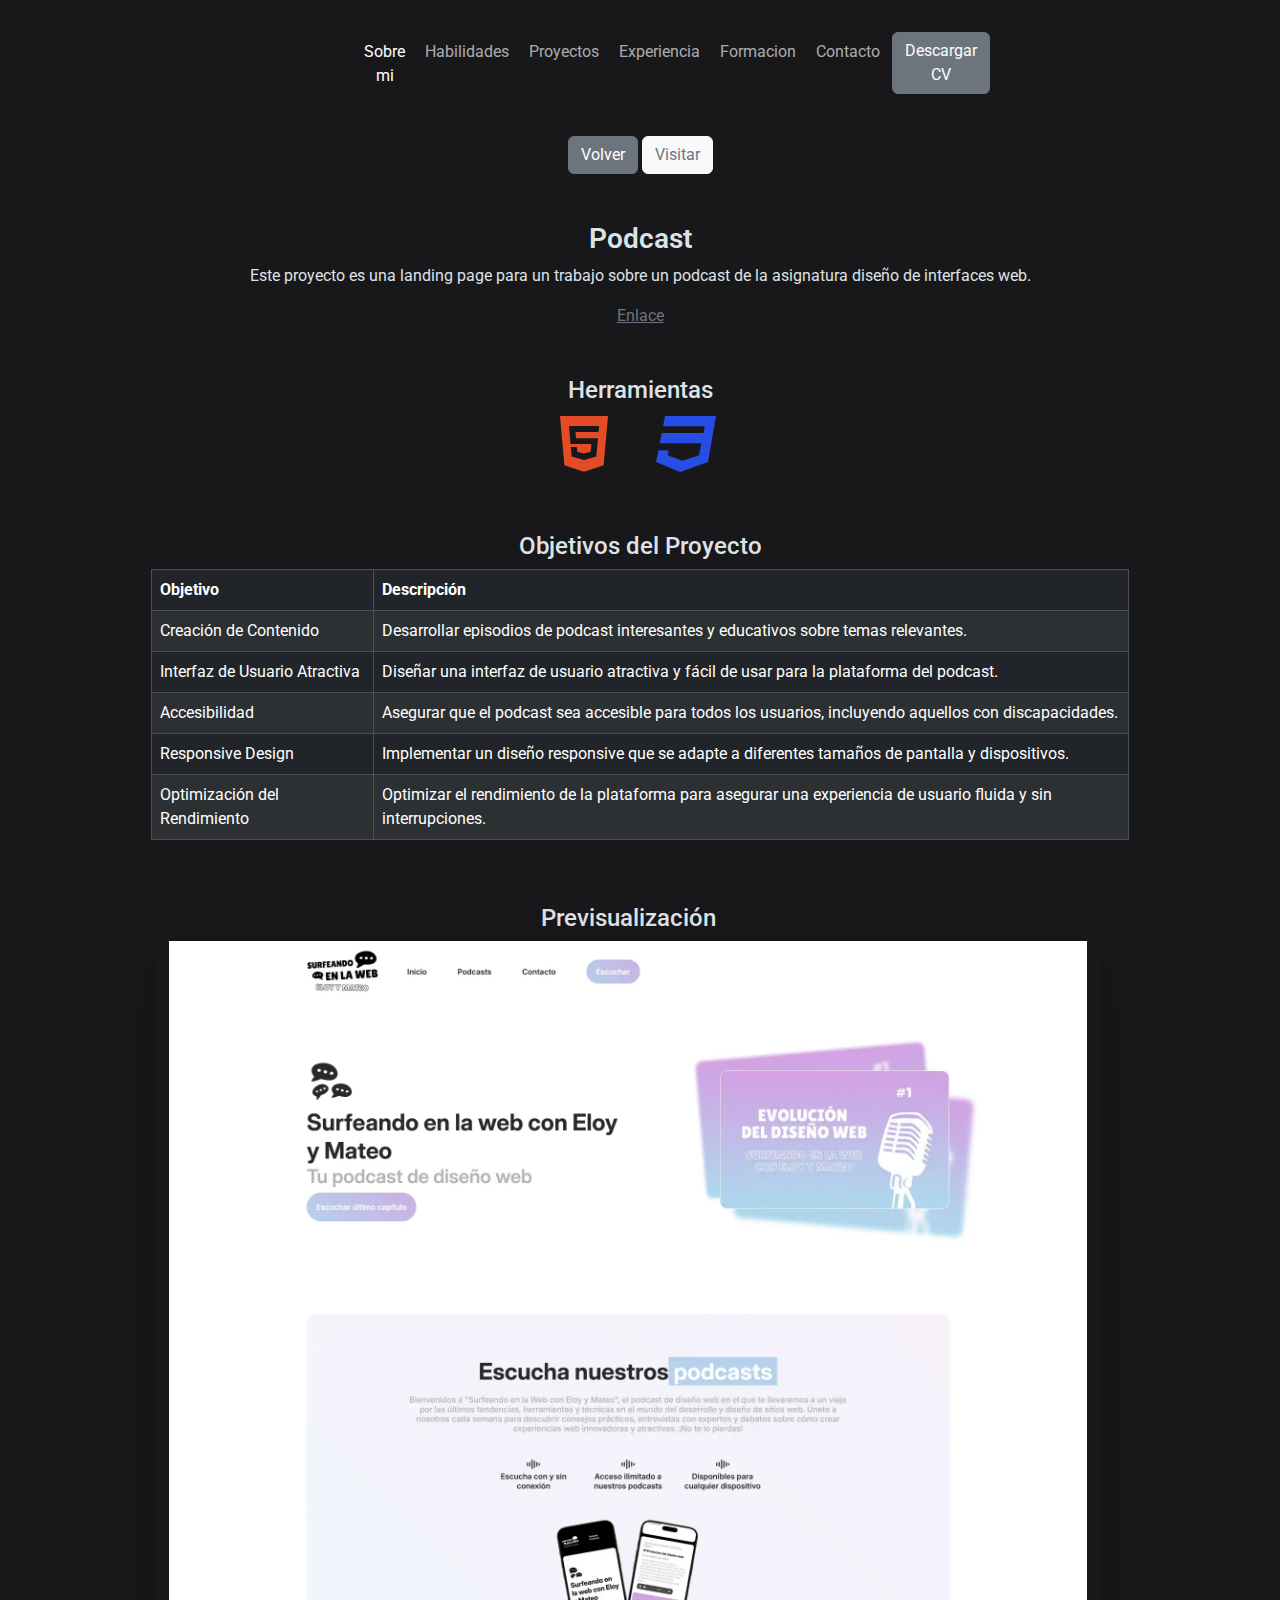
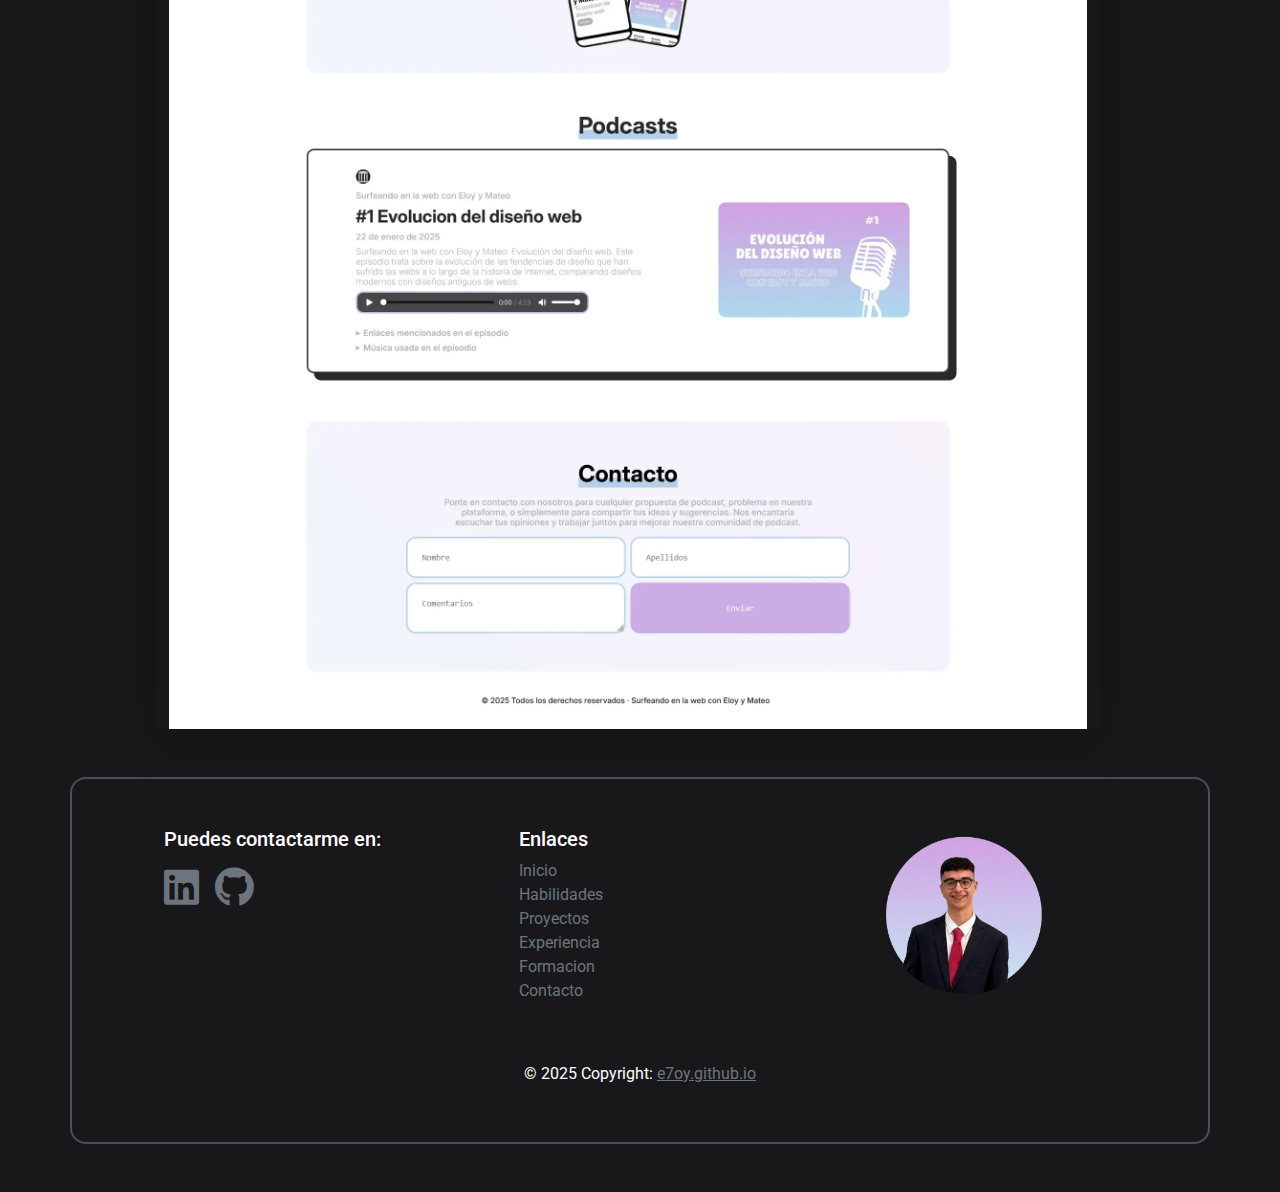
<file: html/podcast.html>
<!DOCTYPE html>
<html lang="es" data-bs-theme="dark">

<head>
    <meta charset="UTF-8">
    <meta name="viewport" content="width=device-width, initial-scale=1.0">
    <title>Portfolio</title>
    <link href="https://cdn.jsdelivr.net/npm/bootstrap@5.3.3/dist/css/bootstrap.min.css" rel="stylesheet"
        integrity="sha384-QWTKZyjpPEjISv5WaRU9OFeRpok6YctnYmDr5pNlyT2bRjXh0JMhjY6hW+ALEwIH" crossorigin="anonymous">
    <link rel="stylesheet" href="https://cdnjs.cloudflare.com/ajax/libs/font-awesome/5.15.4/css/all.min.css">
    <link rel="stylesheet" href="../styles/styles.css">

</head>

<body class="m-0 mx-auto">

    <header>
        <nav class="navbar navbar-expand-lg w-50 p-4 text-center mx-auto mt-2">
            <div class="container-fluid">
                <button class="navbar-toggler mb-4 mx-auto" type="button" data-bs-toggle="collapse"
                    data-bs-target="#navbarNavDropdown" aria-controls="navbarNavDropdown" aria-expanded="false"
                    aria-label="Toggle navigation">
                    <span class="navbar-toggler-icon"></span>
                </button>
                <div class="collapse navbar-collapse justify-content-center" id="navbarNavDropdown">
                    <ul class="navbar-nav d-flex gap-1">
                        <li class="nav-item">
                            <a class="nav-link active" href="index.html#inicio">Sobre mi</a>
                        </li>
                        <li class="nav-item">
                            <a class="nav-link" href="index.html#habilidades">Habilidades</a>
                        </li>
                        <li class="nav-item">
                            <a class="nav-link" href="index.html#proyectos">Proyectos</a>
                        </li>
                        <li class="nav-item">
                            <a class="nav-link" href="index.html#experiencia">Experiencia</a>
                        </li>
                        <li class="nav-item">
                            <a class="nav-link" href="index.html#formacion">Formacion</a>
                        </li>
                        <li class="nav-item">
                            <a class="nav-link" href="index.html#contacto">Contacto</a>
                        </li>
                        <li class="nav-item">
                            <a href="../img/cv.pdf" class="btn btn-secondary"
                                download="Eloy_Garcia_Martinez_CV.pdf">Descargar CV</a>
                        </li>
                    </ul>
                </div>
            </div>
        </nav>
    </header>

    <main>
        <section class="inicio">

            <div id="inicio" class="container">
                <div class="container mt-3 text-center">
                    <button class="btn btn-secondary" onclick="history.back()">Volver</button>
                    <span class="btn btn-light"><a href="https://e7oy.github.io/Podcast/html/index.html"
                            class="text-decoration-none text-secondary">Visitar</a></span>

                </div>
                <div class="row text-center d-flex justify-content-center align-items-center mt-5">
                    <h3 class="card-title text-center fw-semibold">Podcast</h3>
                    <p class="card-text text-center w-75 mt-2">Este proyecto es una landing page para un trabajo sobre
                        un
                        podcast de la asignatura diseño de interfaces web.</p>
                    <div class="w-100 mb-5 d-flex justify-content-center">
                        <a class="card-link text-center text-secondary"
                            href="https://e7oy.github.io/Podcast/html/index.html">Enlace</a>
                    </div>
                </div>
                <div class="row justify-content-center">
                    <h4 class="card-title text-center">Herramientas</h4>
                    <div class="col-12 col-md-6 text-center d-flex justify-content-center gap-5 mt-2">
                        <i class="fab fa-html5 icon-html fa-4x mb-2" data-bs-toggle="tooltip" title="HTML5"></i>
                        <i class="fab fa-css3 icon-css fa-4x mb-2" data-bs-toggle="tooltip" title="CSS3"></i>
                    </div>
                </div>
            </div>

            <div class="row justify-content-center mt-5">
                <h4 class="card-title text-center">Objetivos del Proyecto</h4>
                <table class="table table-bordered w-75 mt-2 table-striped table-hover">
                    <thead class="table-dark">
                        <tr>
                            <th scope="col">Objetivo</th>
                            <th scope="col">Descripción</th>
                        </tr>
                    </thead>
                    <tbody>
                        <tr>
                            <td>Creación de Contenido</td>
                            <td>Desarrollar episodios de podcast interesantes y educativos sobre temas relevantes.</td>
                        </tr>
                        <tr>
                            <td>Interfaz de Usuario Atractiva</td>
                            <td>Diseñar una interfaz de usuario atractiva y fácil de usar para la plataforma del
                                podcast.</td>
                        </tr>
                        <tr>
                            <td>Accesibilidad</td>
                            <td>Asegurar que el podcast sea accesible para todos los usuarios, incluyendo aquellos con
                                discapacidades.</td>
                        </tr>
                        <tr>
                            <td>Responsive Design</td>
                            <td>Implementar un diseño responsive que se adapte a diferentes tamaños de pantalla y
                                dispositivos.
                            </td>
                        </tr>
                        <tr>
                            <td>Optimización del Rendimiento</td>
                            <td>Optimizar el rendimiento de la plataforma para asegurar una experiencia de usuario
                                fluida y sin
                                interrupciones.</td>
                        </tr>
                    </tbody>
                </table>
            </div>

            <div id="foto" class="row d-flex my-5 m-0 mx-auto w-100">
                <div class="row text-center">
                    <h4 class="card-title text-center">Previsualización</h4>
                    <img src="../img/podcastdesktop.webp"
                        class="rounded-1 shadow-lg mt-2 border-dark w-75 mx-auto d-block" alt="Podcast desktop">
                </div>
            </div>

        </section>
    </main>

    <footer class="border-2 border text-black text-start rounded-4 p-4 w-100 container mx-auto m-0 my-5">
        <div class="container p-4">
            <div class="row d-flex justify-content-around">
                <div class="col-12 col-md-6 col-lg-3 mb-4 mb-lg-0">
                    <h5 class="text-white">Puedes contactarme en: </h5>
                    <div class="d-flex flex-row gap-3 mt-3">
                        <i class="fab fa-linkedin mb-3 display-6 text-secondary"></i>
                        <i class="fab fa-github mb-3 display-6 text-secondary"></i>
                    </div>
                </div>
                <div class="col-12 col-md-6 col-lg-3 mb-4 mb-lg-0">
                    <h5 class="text-white">Enlaces</h5>
                    <ul class="list-unstyled mb-0 text-secondary">
                        <li>
                            <a href="#inicio" class="text-decoration-none text-secondary">Inicio</a>
                        </li>
                        <li>
                            <a href="#habilidades" class="text-decoration-none text-secondary">Habilidades</a>
                        </li>
                        <li>
                            <a href="#proyectos" class="text-decoration-none text-secondary">Proyectos</a>
                        </li>
                        <li>
                            <a href="#experiencia" class="text-decoration-none text-secondary">Experiencia</a>
                        </li>
                        <li>
                            <a href="#formacion" class="text-decoration-none text-secondary">Formacion</a>
                        </li>
                        <li>
                            <a href="#contacto" class="text-decoration-none text-secondary">Contacto</a>
                        </li>
                    </ul>
                </div>
                <div class="col-12 col-md-6 col-lg-3 mb-4 mb-lg-0">
                    <a href="https://github.com/E7OY" target="_blank">
                        <img src="../img/imgeloy.webp" class="img-fluid" width="180" alt="">
                    </a>
                </div>
            </div>
        </div>

        <div class="text-center p-3 m-3 text-white">
            © 2025 Copyright:
            <a class="text-secondary" href="https://e7oy.github.io/">e7oy.github.io</a>
        </div>
    </footer>

    <script src="https://cdn.jsdelivr.net/npm/bootstrap@5.3.3/dist/js/bootstrap.bundle.min.js"
        integrity="sha384-YvpcrYf0tY3lHB60NNkmXc5s9fDVZLESaAA55NDzOxhy9GkcIdslK1eN7N6jIeHz"
        crossorigin="anonymous"></script>
    <script src="../scripts/portfolio.js"></script>

</body>

</html>
</file>
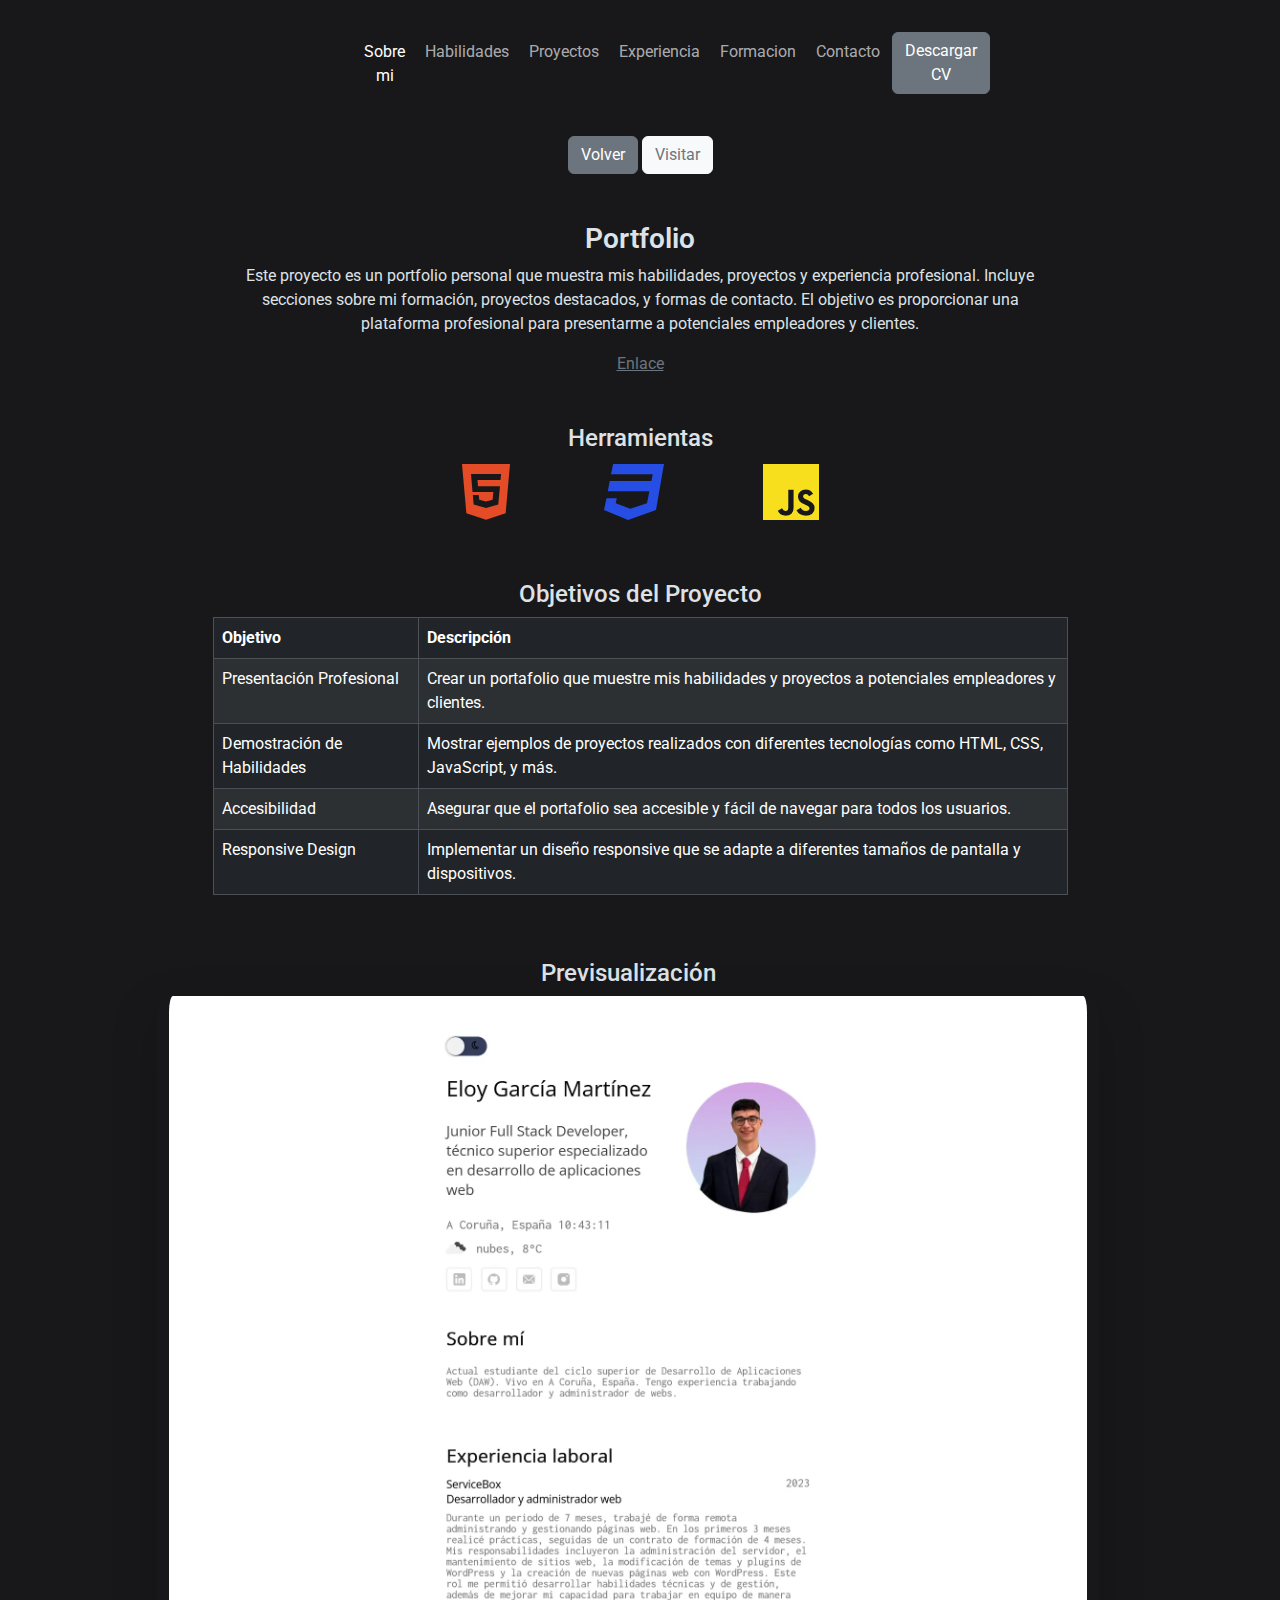
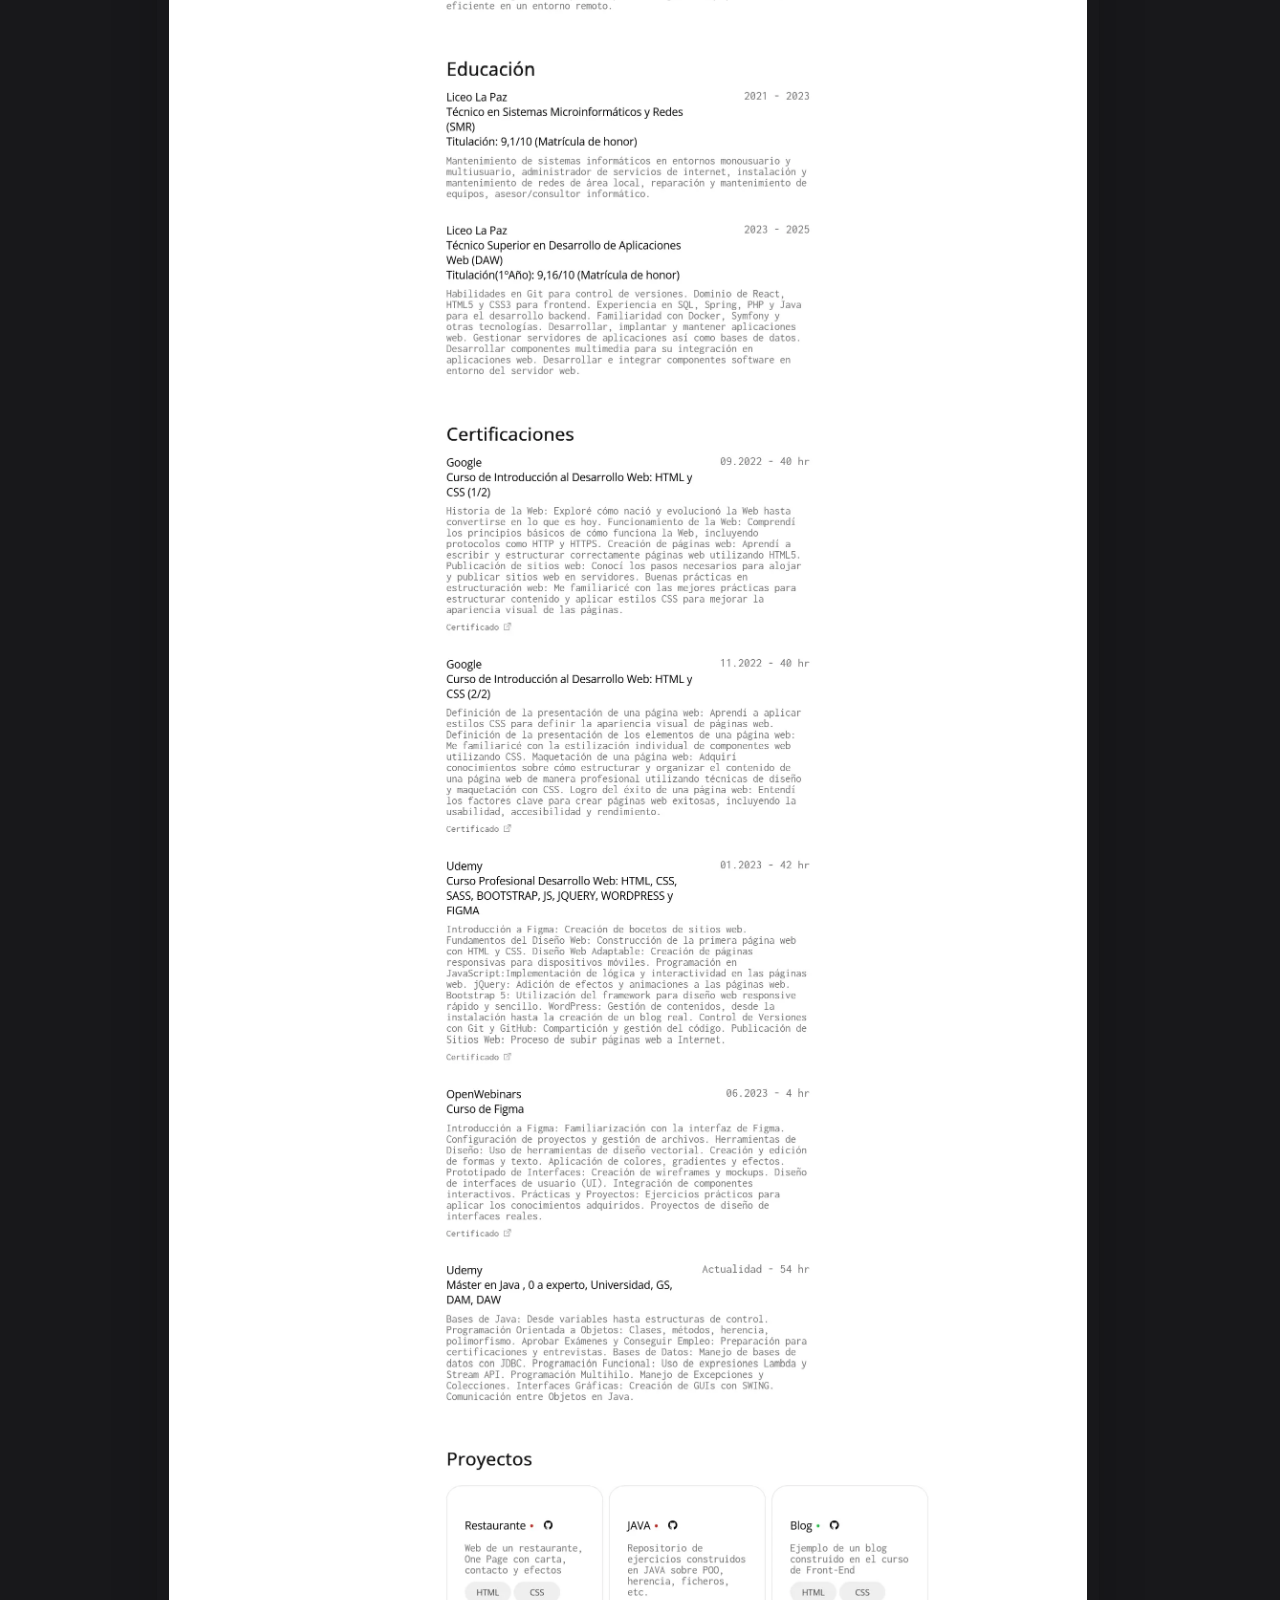
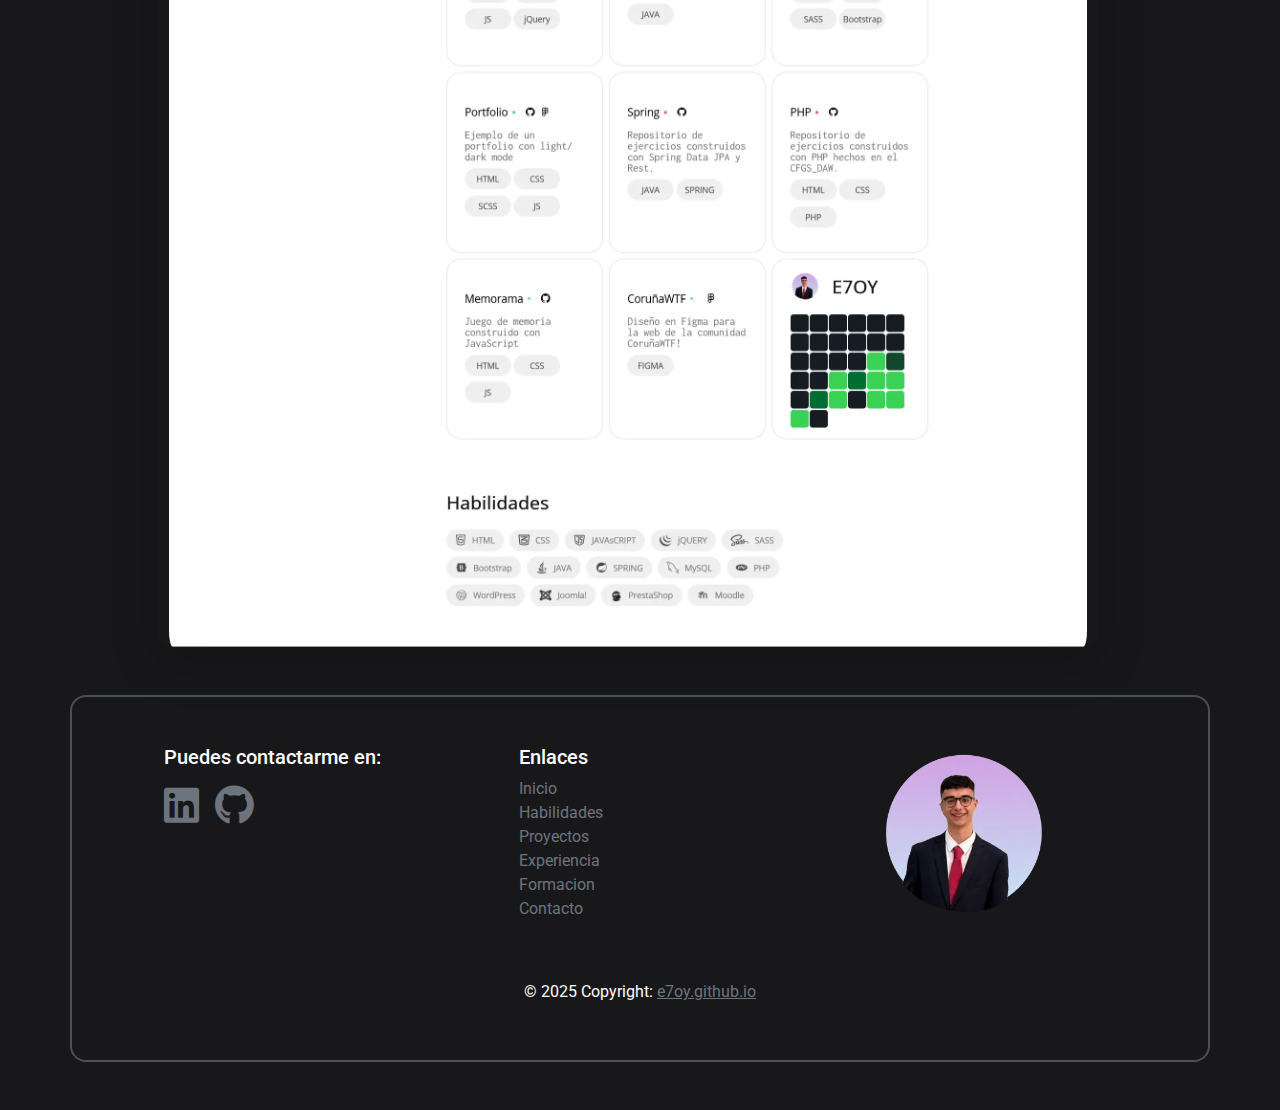
<file: html/portfolio.html>
<!DOCTYPE html>
<html lang="es" data-bs-theme="dark">

<head>
    <meta charset="UTF-8">
    <meta name="viewport" content="width=device-width, initial-scale=1.0">
    <title>Portfolio</title>
    <link href="https://cdn.jsdelivr.net/npm/bootstrap@5.3.3/dist/css/bootstrap.min.css" rel="stylesheet"
        integrity="sha384-QWTKZyjpPEjISv5WaRU9OFeRpok6YctnYmDr5pNlyT2bRjXh0JMhjY6hW+ALEwIH" crossorigin="anonymous">
    <link rel="stylesheet" href="https://cdnjs.cloudflare.com/ajax/libs/font-awesome/5.15.4/css/all.min.css">
    <link rel="stylesheet" href="../styles/styles.css">

</head>

<body class="m-0 mx-auto">

    <header>
        <nav class="navbar navbar-expand-lg w-50 p-4 text-center mx-auto mt-2">
            <div class="container-fluid">
                <button class="navbar-toggler mb-4 mx-auto" type="button" data-bs-toggle="collapse"
                    data-bs-target="#navbarNavDropdown" aria-controls="navbarNavDropdown" aria-expanded="false"
                    aria-label="Toggle navigation">
                    <span class="navbar-toggler-icon"></span>
                </button>
                <div class="collapse navbar-collapse justify-content-center" id="navbarNavDropdown">
                    <ul class="navbar-nav d-flex gap-1">
                        <li class="nav-item">
                            <a class="nav-link active" href="index.html#inicio">Sobre mi</a>
                        </li>
                        <li class="nav-item">
                            <a class="nav-link" href="index.html#habilidades">Habilidades</a>
                        </li>
                        <li class="nav-item">
                            <a class="nav-link" href="index.html#proyectos">Proyectos</a>
                        </li>
                        <li class="nav-item">
                            <a class="nav-link" href="index.html#experiencia">Experiencia</a>
                        </li>
                        <li class="nav-item">
                            <a class="nav-link" href="index.html#formacion">Formacion</a>
                        </li>
                        <li class="nav-item">
                            <a class="nav-link" href="index.html#contacto">Contacto</a>
                        </li>
                        <li class="nav-item">
                            <a href="../img/cv.pdf" class="btn btn-secondary"
                                download="Eloy_Garcia_Martinez_CV.pdf">Descargar CV</a>
                        </li>
                    </ul>
                </div>
            </div>
        </nav>
    </header>

    <main>

        <section class="inicio">
            <div id="inicio" class="container">
                <div class="container mt-3 text-center">
                    <button class="btn btn-secondary" onclick="history.back()">Volver</button>
                    <span class="btn btn-light"><a href="https://e7oy.github.io"
                            class="text-decoration-none text-secondary">Visitar</a></span>

                </div>
                <div class="row text-center d-flex justify-content-center align-items-center mt-5">
                    <h3 class="card-title text-center fw-semibold">Portfolio</h3>
                    <p class="card-text text-center w-75 mt-2">Este proyecto es un portfolio personal que muestra mis
                        habilidades, proyectos y experiencia profesional. Incluye secciones sobre mi formación,
                        proyectos
                        destacados, y formas de contacto. El objetivo es proporcionar una plataforma profesional para
                        presentarme a potenciales empleadores y clientes.</p>
                    <div class="w-100 mb-5 d-flex justify-content-center">
                        <a class="card-link text-center text-secondary" href="https://e7oy.github.io">Enlace</a>
                    </div>
                </div>
                <div class="row justify-content-center">
                    <h4 class="card-title text-center">Herramientas</h4>
                    <div class="col-12 col-md-6 text-center d-flex justify-content-evenly mt-2">
                        <i class="fab fa-html5 icon-html fa-4x mb-2" data-bs-toggle="tooltip" title="HTML5"></i>
                        <i class="fab fa-css3 icon-css fa-4x mb-2" data-bs-toggle="tooltip" title="CSS3"></i>
                        <i class="fab fa-js icon-js fa-4x mb-2" data-bs-toggle="tooltip" title="JavaScript"></i>
                    </div>
                </div>

                <div class="row justify-content-center mt-5">
                    <h4 class="card-title text-center">Objetivos del Proyecto</h4>
                    <table class="table table-bordered w-75 mt-2 table-striped table-hover">
                        <thead class="table-dark">
                            <tr>
                                <th scope="col">Objetivo</th>
                                <th scope="col">Descripción</th>
                            </tr>
                        </thead>
                        <tbody>
                            <tr>
                                <td>Presentación Profesional</td>
                                <td>Crear un portafolio que muestre mis habilidades y proyectos a potenciales
                                    empleadores y
                                    clientes.</td>
                            </tr>
                            <tr>
                                <td>Demostración de Habilidades</td>
                                <td>Mostrar ejemplos de proyectos realizados con diferentes tecnologías como HTML, CSS,
                                    JavaScript, y más.</td>
                            </tr>
                            <tr>
                                <td>Accesibilidad</td>
                                <td>Asegurar que el portafolio sea accesible y fácil de navegar para todos los usuarios.
                                </td>
                            </tr>
                            <tr>
                                <td>Responsive Design</td>
                                <td>Implementar un diseño responsive que se adapte a diferentes tamaños de pantalla y
                                    dispositivos.</td>
                            </tr>
                        </tbody>
                    </table>
                </div>
            </div>

            <div id="foto" class="row d-flex my-5 m-0 mx-auto w-100">
                <div class="row text-center">
                    <h4 class="card-title text-center">Previsualización</h4>
                    <img src="../img/portfoliocapture.webp"
                        class="rounded-4 border-5 shadow-lg mt-2 w-75 mx-auto d-block" alt="Portfolio desktop">
                </div>
            </div>
        </section>

    </main>

    <footer class="border-2 border text-black text-start rounded-4 p-4 w-100 container mx-auto m-0 my-5">
        <div class="container p-4">
            <div class="row d-flex justify-content-around">
                <div class="col-12 col-md-6 col-lg-3 mb-4 mb-lg-0">
                    <h5 class="text-white">Puedes contactarme en: </h5>
                    <div class="d-flex flex-row gap-3 mt-3">
                        <i class="fab fa-linkedin mb-3 display-6 text-secondary"></i>
                        <i class="fab fa-github mb-3 display-6 text-secondary"></i>
                    </div>
                </div>
                <div class="col-12 col-md-6 col-lg-3 mb-4 mb-lg-0">
                    <h5 class="text-white">Enlaces</h5>
                    <ul class="list-unstyled mb-0 text-secondary">
                        <li>
                            <a href="#inicio" class="text-decoration-none text-secondary">Inicio</a>
                        </li>
                        <li>
                            <a href="#habilidades" class="text-decoration-none text-secondary">Habilidades</a>
                        </li>
                        <li>
                            <a href="#proyectos" class="text-decoration-none text-secondary">Proyectos</a>
                        </li>
                        <li>
                            <a href="#experiencia" class="text-decoration-none text-secondary">Experiencia</a>
                        </li>
                        <li>
                            <a href="#formacion" class="text-decoration-none text-secondary">Formacion</a>
                        </li>
                        <li>
                            <a href="#contacto" class="text-decoration-none text-secondary">Contacto</a>
                        </li>
                    </ul>
                </div>
                <div class="col-12 col-md-6 col-lg-3 mb-4 mb-lg-0">
                    <a href="https://github.com/E7OY" target="_blank">
                        <img src="../img/imgeloy.webp" class="img-fluid" width="180" alt="">
                    </a>
                </div>
            </div>
        </div>

        <div class="text-center p-3 m-3 text-white">
            © 2025 Copyright:
            <a class="text-secondary" href="https://e7oy.github.io/">e7oy.github.io</a>
        </div>
    </footer>

    <script src="https://cdn.jsdelivr.net/npm/bootstrap@5.3.3/dist/js/bootstrap.bundle.min.js"
        integrity="sha384-YvpcrYf0tY3lHB60NNkmXc5s9fDVZLESaAA55NDzOxhy9GkcIdslK1eN7N6jIeHz"
        crossorigin="anonymous"></script>
    <script src="../scripts/portfolio.js"></script>

</body>

</html>
</file>
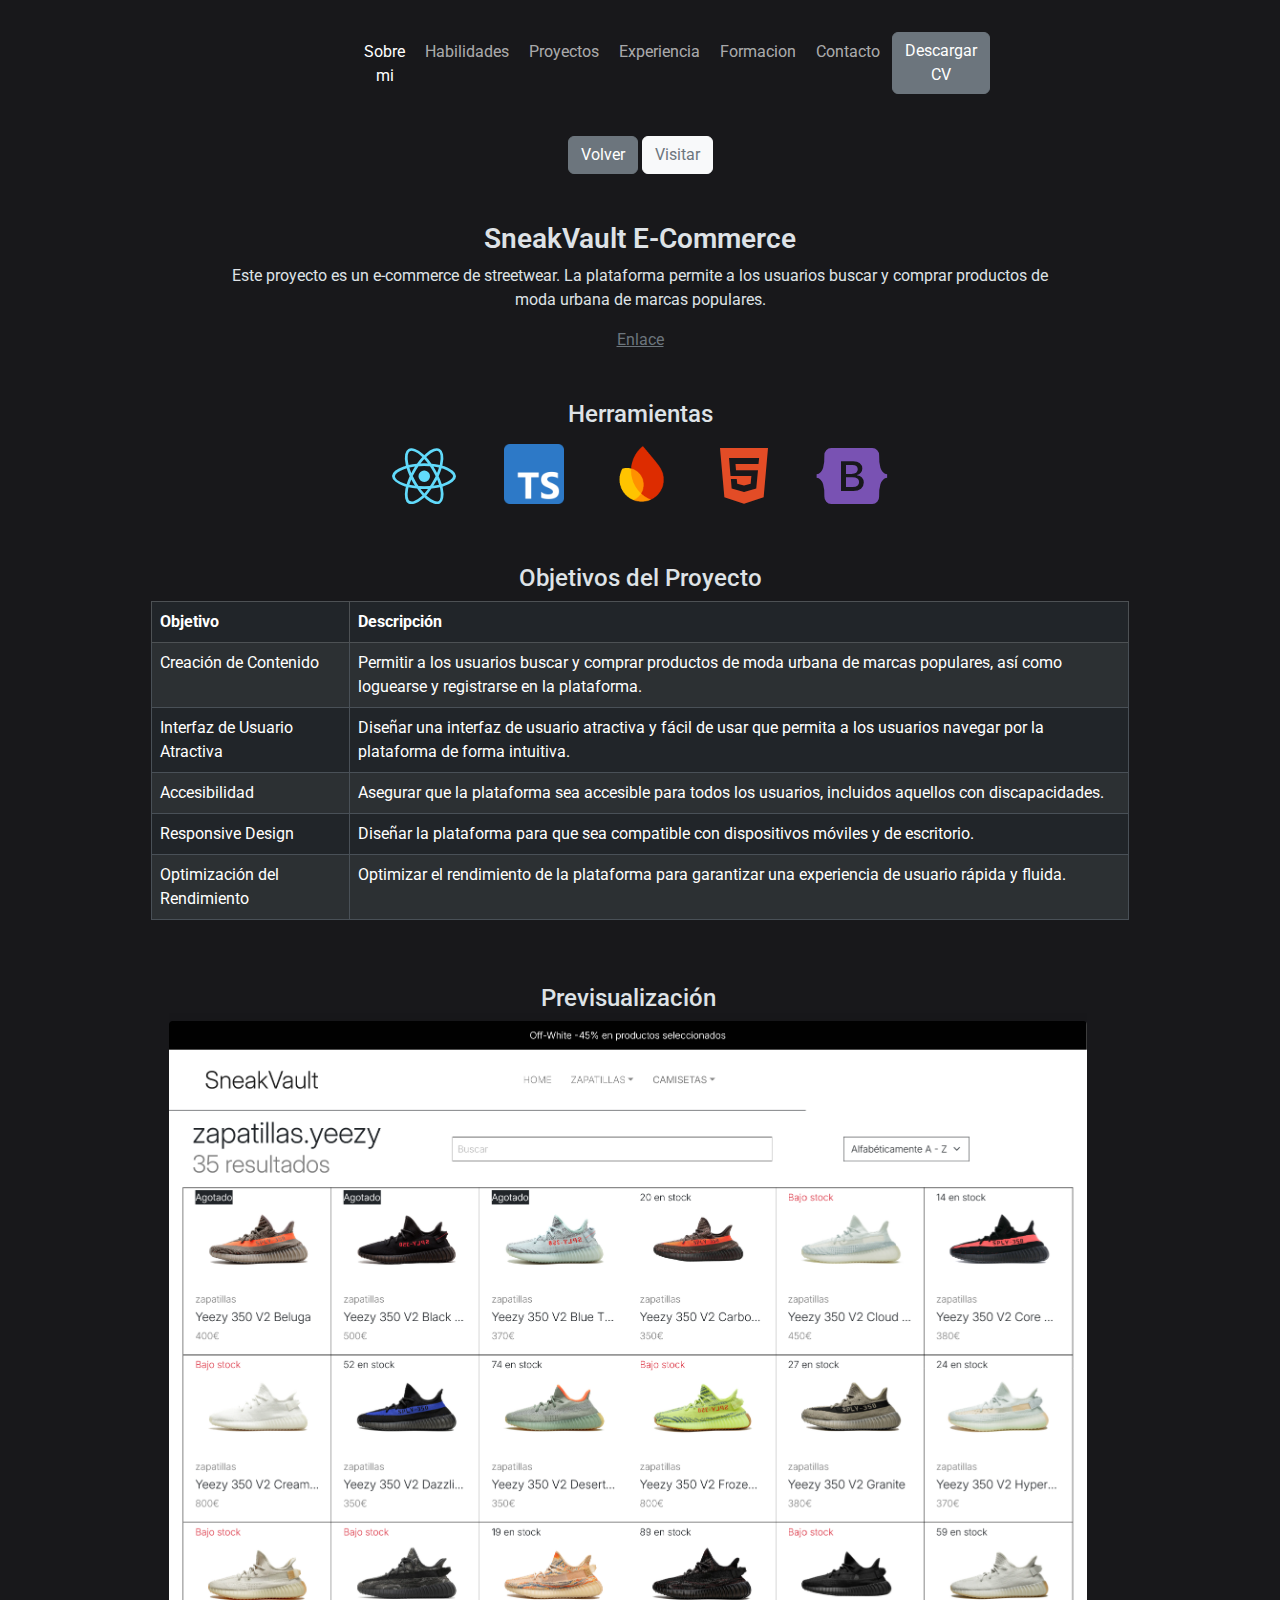
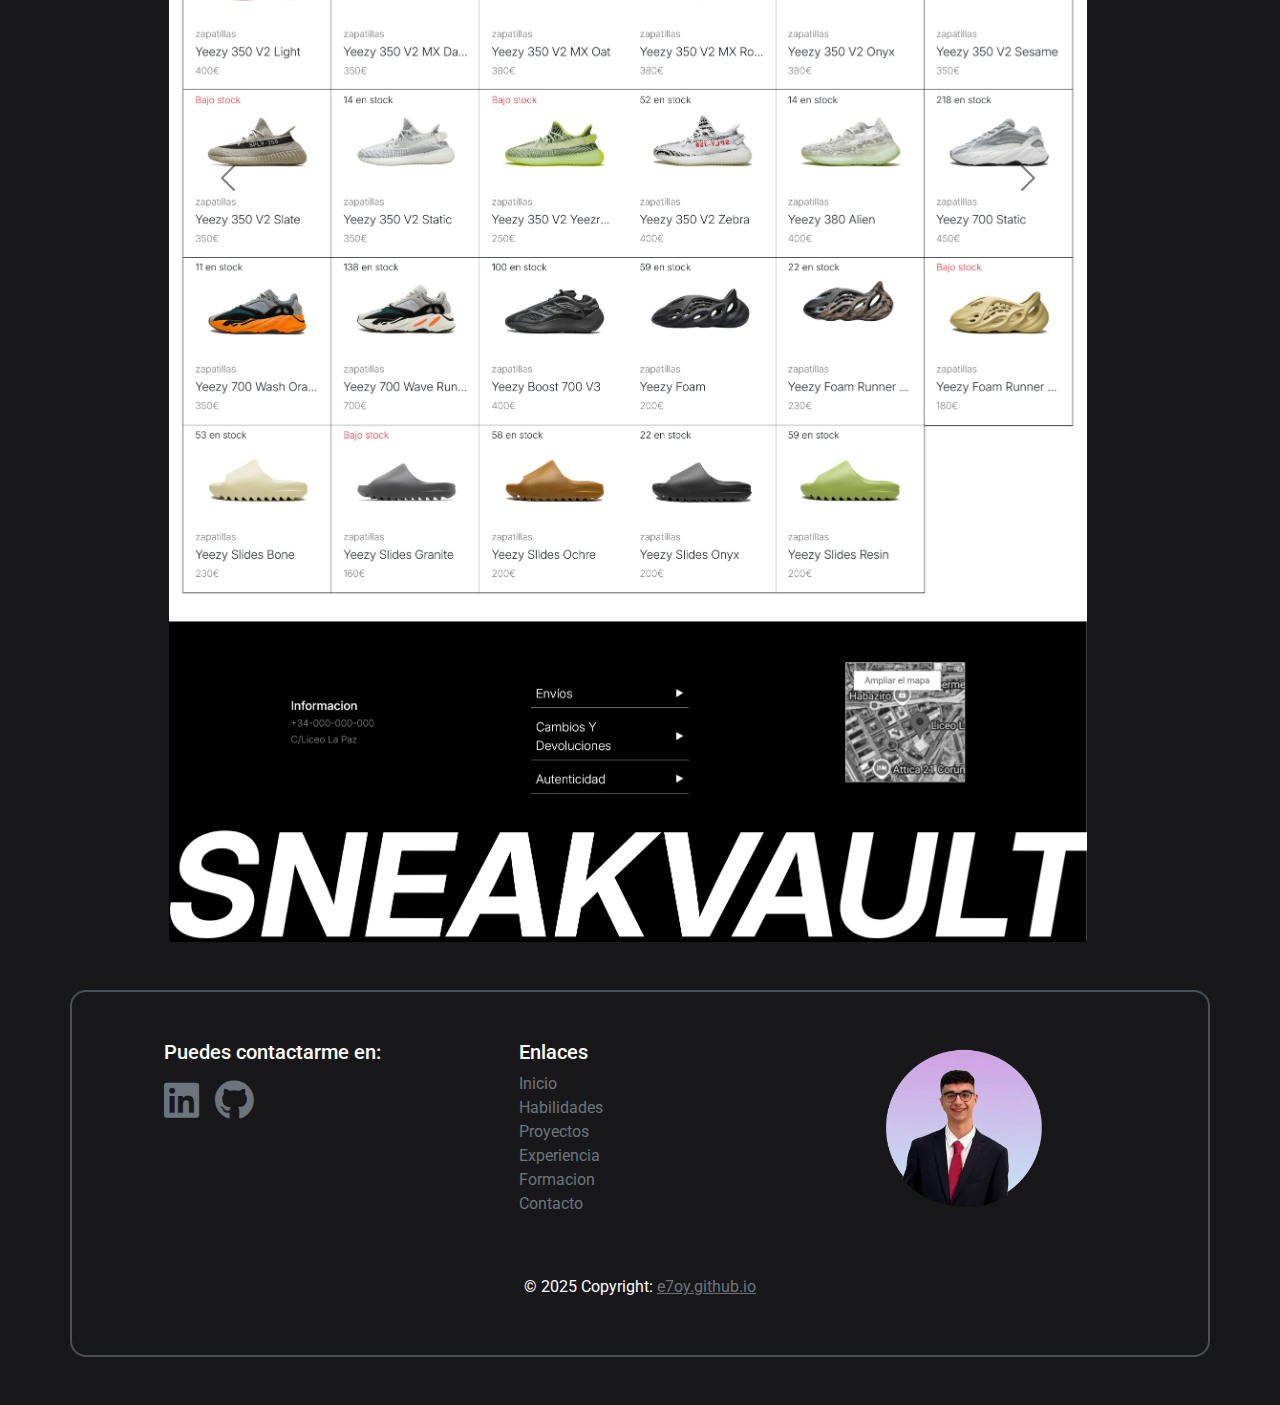
<file: html/sneakvault.html>
<!DOCTYPE html>
<html lang="es" data-bs-theme="dark">

<head>
    <meta charset="UTF-8">
    <meta name="viewport" content="width=device-width, initial-scale=1.0">
    <title>SneakVault</title>
    <link href="https://cdn.jsdelivr.net/npm/bootstrap@5.3.3/dist/css/bootstrap.min.css" rel="stylesheet"
        integrity="sha384-QWTKZyjpPEjISv5WaRU9OFeRpok6YctnYmDr5pNlyT2bRjXh0JMhjY6hW+ALEwIH" crossorigin="anonymous">
    <link rel="stylesheet" href="https://cdnjs.cloudflare.com/ajax/libs/font-awesome/5.15.4/css/all.min.css">
    <link rel="stylesheet" href="../styles/styles.css">

</head>

<body class="m-0 mx-auto">

    <header>
        <nav class="navbar navbar-expand-lg w-50 p-4 text-center mx-auto mt-2">
            <div class="container-fluid">
                <button class="navbar-toggler mb-4 mx-auto" type="button" data-bs-toggle="collapse"
                    data-bs-target="#navbarNavDropdown" aria-controls="navbarNavDropdown" aria-expanded="false"
                    aria-label="Toggle navigation">
                    <span class="navbar-toggler-icon"></span>
                </button>
                <div class="collapse navbar-collapse justify-content-center" id="navbarNavDropdown">
                    <ul class="navbar-nav d-flex gap-1">
                        <li class="nav-item">
                            <a class="nav-link active" href="index.html#inicio">Sobre mi</a>
                        </li>
                        <li class="nav-item">
                            <a class="nav-link" href="index.html#habilidades">Habilidades</a>
                        </li>
                        <li class="nav-item">
                            <a class="nav-link" href="index.html#proyectos">Proyectos</a>
                        </li>
                        <li class="nav-item">
                            <a class="nav-link" href="index.html#experiencia">Experiencia</a>
                        </li>
                        <li class="nav-item">
                            <a class="nav-link" href="index.html#formacion">Formacion</a>
                        </li>
                        <li class="nav-item">
                            <a class="nav-link" href="index.html#contacto">Contacto</a>
                        </li>
                        <li class="nav-item">
                            <a href="../img/cv.pdf" class="btn btn-secondary"
                                download="Eloy_Garcia_Martinez_CV.pdf">Descargar CV</a>
                        </li>
                    </ul>
                </div>
            </div>
        </nav>
    </header>

    <main>
        <section class="inicio">

            <div id="inicio" class="container">
                <div class="container mt-3 text-center">
                    <button class="btn btn-secondary" onclick="history.back()">Volver</button>
                    <span class="btn btn-light"><a href=""
                            class="text-decoration-none text-secondary">Visitar</a></span>

                </div>
                <div class="row text-center d-flex justify-content-center align-items-center mt-5">
                    <h3 class="card-title text-center fw-semibold">SneakVault E-Commerce</h3>
                    <p class="card-text text-center w-75 mt-2">Este proyecto
                        es un e-commerce de streetwear. La plataforma permite a los usuarios buscar y comprar productos
                        de moda urbana de marcas populares.
                    </p>
                    <div class="w-100 mb-5 d-flex justify-content-center">
                        <a class="card-link text-center text-secondary"
                            href="">Enlace</a>
                    </div>
                </div>
                <div class="row justify-content-center">
                    <h4 class="card-title text-center mb-2">Herramientas</h4>
                    <div class="col-12 col-md-6 text-center d-flex justify-content-center gap-5 mt-2">
                        <i class="fab fa-react icon-react fa-4x mb-2" data-bs-toggle="tooltip" title="HTML5"></i>
                        <img src="../img/Typescript_logo_2020.svg.png" width="60" height="60" alt="TypeScript">
                        <img src="../img/firebase.png" width="60" height="60" alt="Firebase">
                        <i class="fab fa-html5 icon-html fa-4x mb-2" data-bs-toggle="tooltip" title="HTML5"></i>
                        <i class="fab fa-bootstrap icon-bootstrap fa-4x mb-2" data-bs-toggle="tooltip"
                            title="bootstrap"></i>
                    </div>
                </div>
            </div>

            <div class="row justify-content-center mt-5">
                <h4 class="card-title text-center">Objetivos del Proyecto</h4>
                <table class="table table-bordered w-75 mt-2 table-striped table-hover">
                    <thead class="table-dark">
                        <tr>
                            <th scope="col">Objetivo</th>
                            <th scope="col">Descripción</th>
                        </tr>
                    </thead>
                    <tbody>
                        <tr>
                            <td>Creación de Contenido</td>
                            <td>
                                Permitir a los usuarios buscar y comprar productos de moda urbana de marcas populares, así
                                como
                                loguearse y registrarse en la plataforma.
                            </td>
                        </tr>
                        <tr>
                            <td>Interfaz de Usuario Atractiva</td>
                            <td>
                                Diseñar una interfaz de usuario atractiva y fácil de usar que permita a los usuarios
                                navegar
                                por la plataforma de forma intuitiva.
                            </td>
                        </tr>
                        <tr>
                            <td>Accesibilidad</td>
                            <td>
                                Asegurar que la plataforma sea accesible para todos los usuarios, incluidos aquellos con
                                discapacidades.
                            </td>
                        </tr>
                        <tr>
                            <td>Responsive Design</td>
                            <td>
                                Diseñar la plataforma para que sea compatible con dispositivos móviles y de escritorio.
                            </td>
                        </tr>
                        <tr>
                            <td>Optimización del Rendimiento</td>
                            <td>
                                Optimizar el rendimiento de la plataforma para garantizar una experiencia de usuario
                                rápida y
                                fluida.
                            </td>
                        </tr>
                    </tbody>
                </table>
            </div>

            <div id="foto" class="row d-flex my-5 m-0 mx-auto w-100">
                <div class="row text-center">
                    <h4 class="card-title text-center">Previsualización</h4>
                    <div id="carouselExample" class="carousel slide w-75 mx-auto" data-bs-ride="carousel">
                        <div class="carousel-inner">
                            <div class="carousel-item active">
                                <img src="../img//snakvault.png"
                                    class="d-block w-100 rounded-1 shadow-lg mt-2 border-dark"
                                    alt="SneakVault Desktop">
                            </div>
                            <div class="carousel-item">
                                <img src="../img/sneakvault_product.png"
                                    class="d-block w-100 rounded-1 shadow-lg mt-2 border-dark"
                                    alt="SneakVault Product">
                            </div>
                        </div>
                        <button class="carousel-control-prev" type="button" data-bs-target="#carouselExample"
                            data-bs-slide="prev">
                            <span class="carousel-control-prev-icon" aria-hidden="true"></span>
                        </button>
                        <button class="carousel-control-next" type="button" data-bs-target="#carouselExample"
                            data-bs-slide="next">
                            <span class="carousel-control-next-icon" aria-hidden="true"></span>
                        </button>
                    </div>
                </div>
            </div>

        </section>
    </main>

    <footer class="border-2 border text-black text-start rounded-4 p-4 w-100 container mx-auto m-0 my-5">
        <div class="container p-4">
            <div class="row d-flex justify-content-around">
                <div class="col-12 col-md-6 col-lg-3 mb-4 mb-lg-0">
                    <h5 class="text-white">Puedes contactarme en: </h5>
                    <div class="d-flex flex-row gap-3 mt-3">
                        <i class="fab fa-linkedin mb-3 display-6 text-secondary"></i>
                        <i class="fab fa-github mb-3 display-6 text-secondary"></i>
                    </div>
                </div>
                <div class="col-12 col-md-6 col-lg-3 mb-4 mb-lg-0">
                    <h5 class="text-white">Enlaces</h5>
                    <ul class="list-unstyled mb-0 text-secondary">
                        <li>
                            <a href="#inicio" class="text-decoration-none text-secondary">Inicio</a>
                        </li>
                        <li>
                            <a href="#habilidades" class="text-decoration-none text-secondary">Habilidades</a>
                        </li>
                        <li>
                            <a href="#proyectos" class="text-decoration-none text-secondary">Proyectos</a>
                        </li>
                        <li>
                            <a href="#experiencia" class="text-decoration-none text-secondary">Experiencia</a>
                        </li>
                        <li>
                            <a href="#formacion" class="text-decoration-none text-secondary">Formacion</a>
                        </li>
                        <li>
                            <a href="#contacto" class="text-decoration-none text-secondary">Contacto</a>
                        </li>
                    </ul>
                </div>
                <div class="col-12 col-md-6 col-lg-3 mb-4 mb-lg-0">
                    <a href="https://github.com/E7OY" target="_blank">
                        <img src="../img/imgeloy.webp" class="img-fluid" width="180" alt="">
                    </a>
                </div>
            </div>
        </div>

        <div class="text-center p-3 m-3 text-white">
            © 2025 Copyright:
            <a class="text-secondary" href="https://e7oy.github.io/">e7oy.github.io</a>
        </div>
    </footer>

    <script src="https://cdn.jsdelivr.net/npm/bootstrap@5.3.3/dist/js/bootstrap.bundle.min.js"
        integrity="sha384-YvpcrYf0tY3lHB60NNkmXc5s9fDVZLESaAA55NDzOxhy9GkcIdslK1eN7N6jIeHz"
        crossorigin="anonymous"></script>
    <script src="../scripts/portfolio.js"></script>

</body>

</html>
</file>
<file: styles/styles.css>
@import url('https://fonts.googleapis.com/css2?family=Roboto:ital,wght@0,100..900;1,100..900&display=swap');

* {
    font-family: Roboto;
}

body {
    background: #18181B;
    margin: 0 auto;
    overflow-x: hidden;
}



.icon-html {
    color: #e34c26;
}

.icon-css {
    color: #264de4;
}

.icon-js {
    color: #f7df1e;
}

.icon-react {
    color: #61dafb;
}

.icon-java {
    color: #007396;
}

.icon-spring {
    color: #6db33f;
}

.icon-php {
    color: #777bb4;
}

.icon-git {
    color: #f34f29;
}

.icon-figma {
    color: #f24e1e;
}

.icon-tailwind {
    color: #06b6d4;
}

.icon-sass {
    color: #cc6699;
}

.icon-bootstrap {
    color: #7952b3;
}


#proyectos .card:hover,
#formacion .card:hover {
    box-shadow: 0px 0px 10px rgb(121, 121, 121);
    transform: scale(1.02);
}

#formacion .card:hover {
    cursor: pointer;
}



/*ESTILOS API GITHUB*/

.user-info {
    display: flex;
    flex-direction: column;
    align-items: center;
}

.username {
    font-size: 10px;
    font-weight: bold;
    color: white;
}

#github-activity {
    display: flex;
    flex-direction: column;
    justify-content: start;
    position: relative;
    border-radius: 5px;
    padding: 10px;
    margin: 0;
    background: #212529;
    right: 10px;
    color: white;
    border: 2px solid #343A40;
    cursor: pointer;
}

#github-activity:hover {
    background: #343A40;
}

.calendar {
    display: flex;
    flex-wrap: wrap;
    justify-content: center;
}

.day {
    width: 30px;
    height: 30px;
    margin: 1px;
    border-radius: 5px;
    background-color: #161B22;
}

.day.level-1 {
    background-color: #0c3b24;
}

.day.level-2 {
    background-color: #0f472c;
}

.day.level-3 {
    background-color: #006D32;
}

.day.level-4 {
    background-color: #39D353;
}

.proyect-img:hover {
    transform: scale(1.1) rotate(-2deg);
    transition: 1s;
}

.proyect-img {
    transition: 1s;

}
</file>
